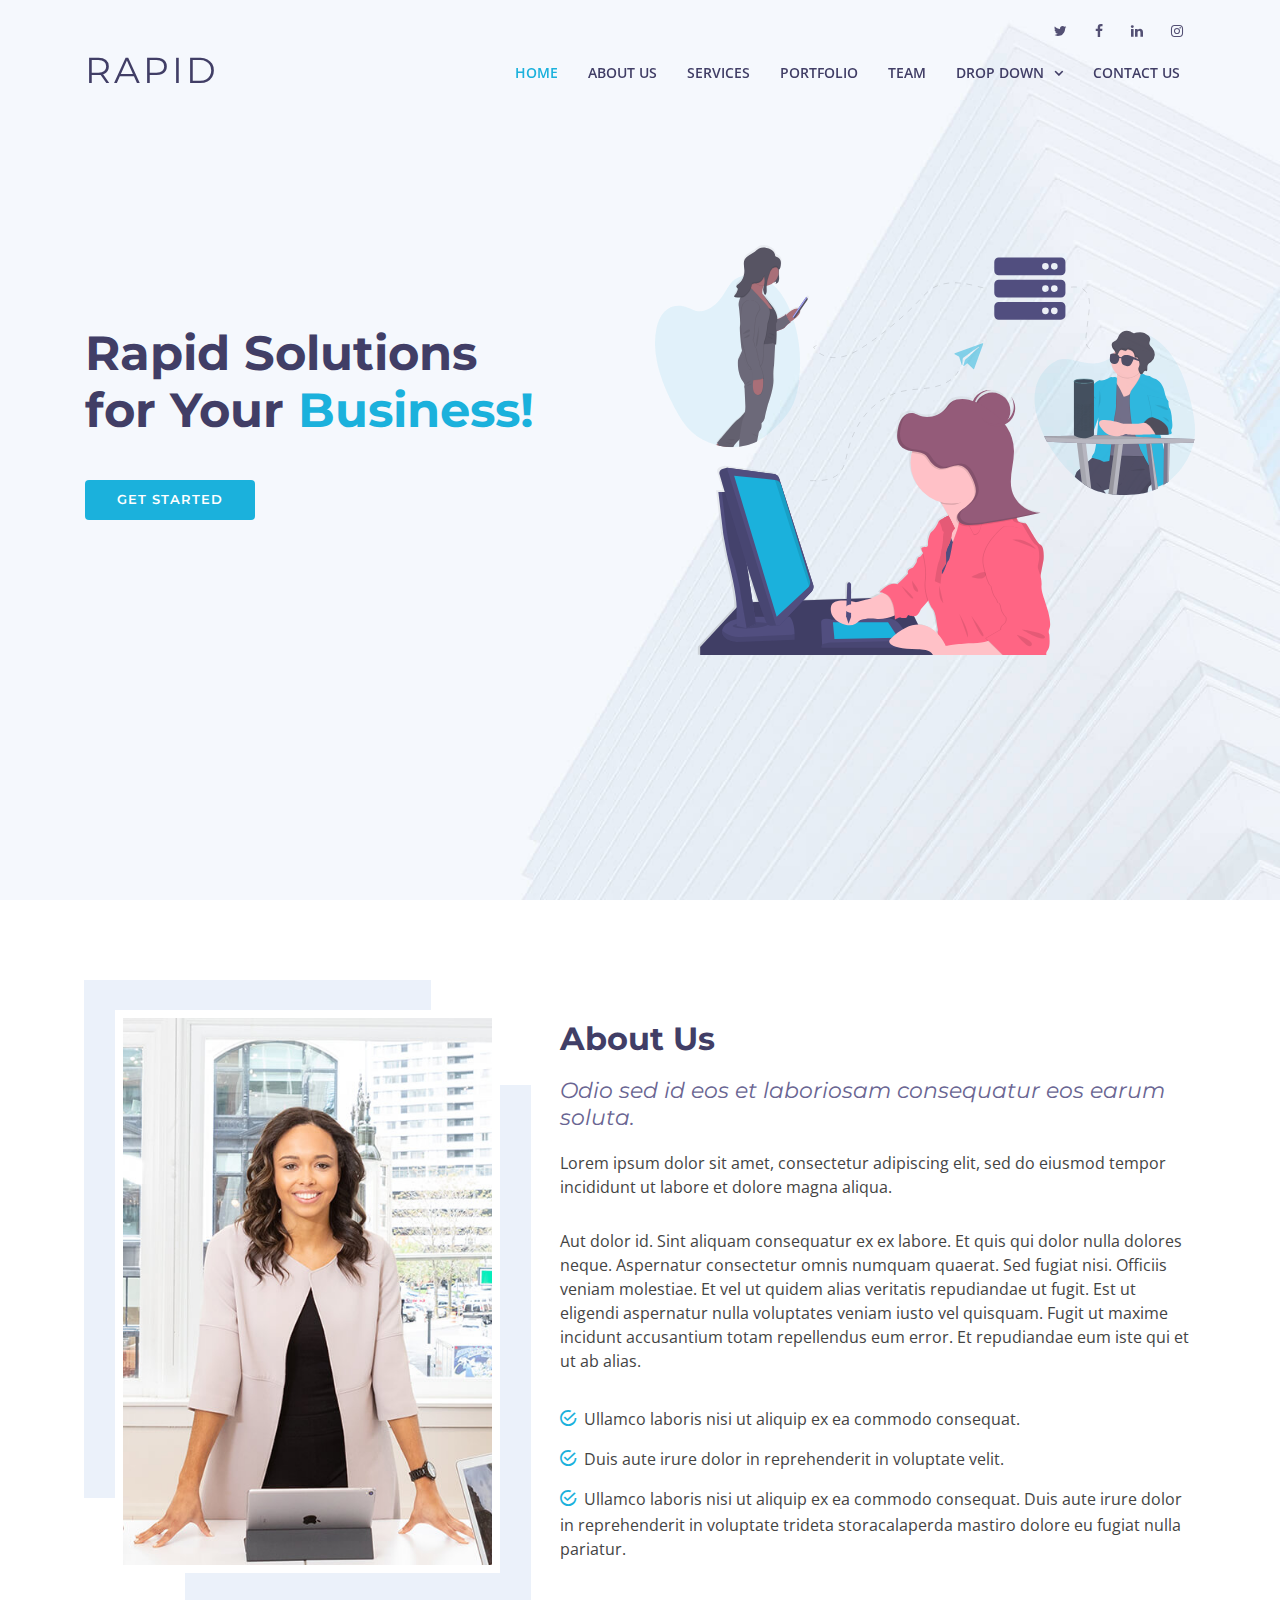
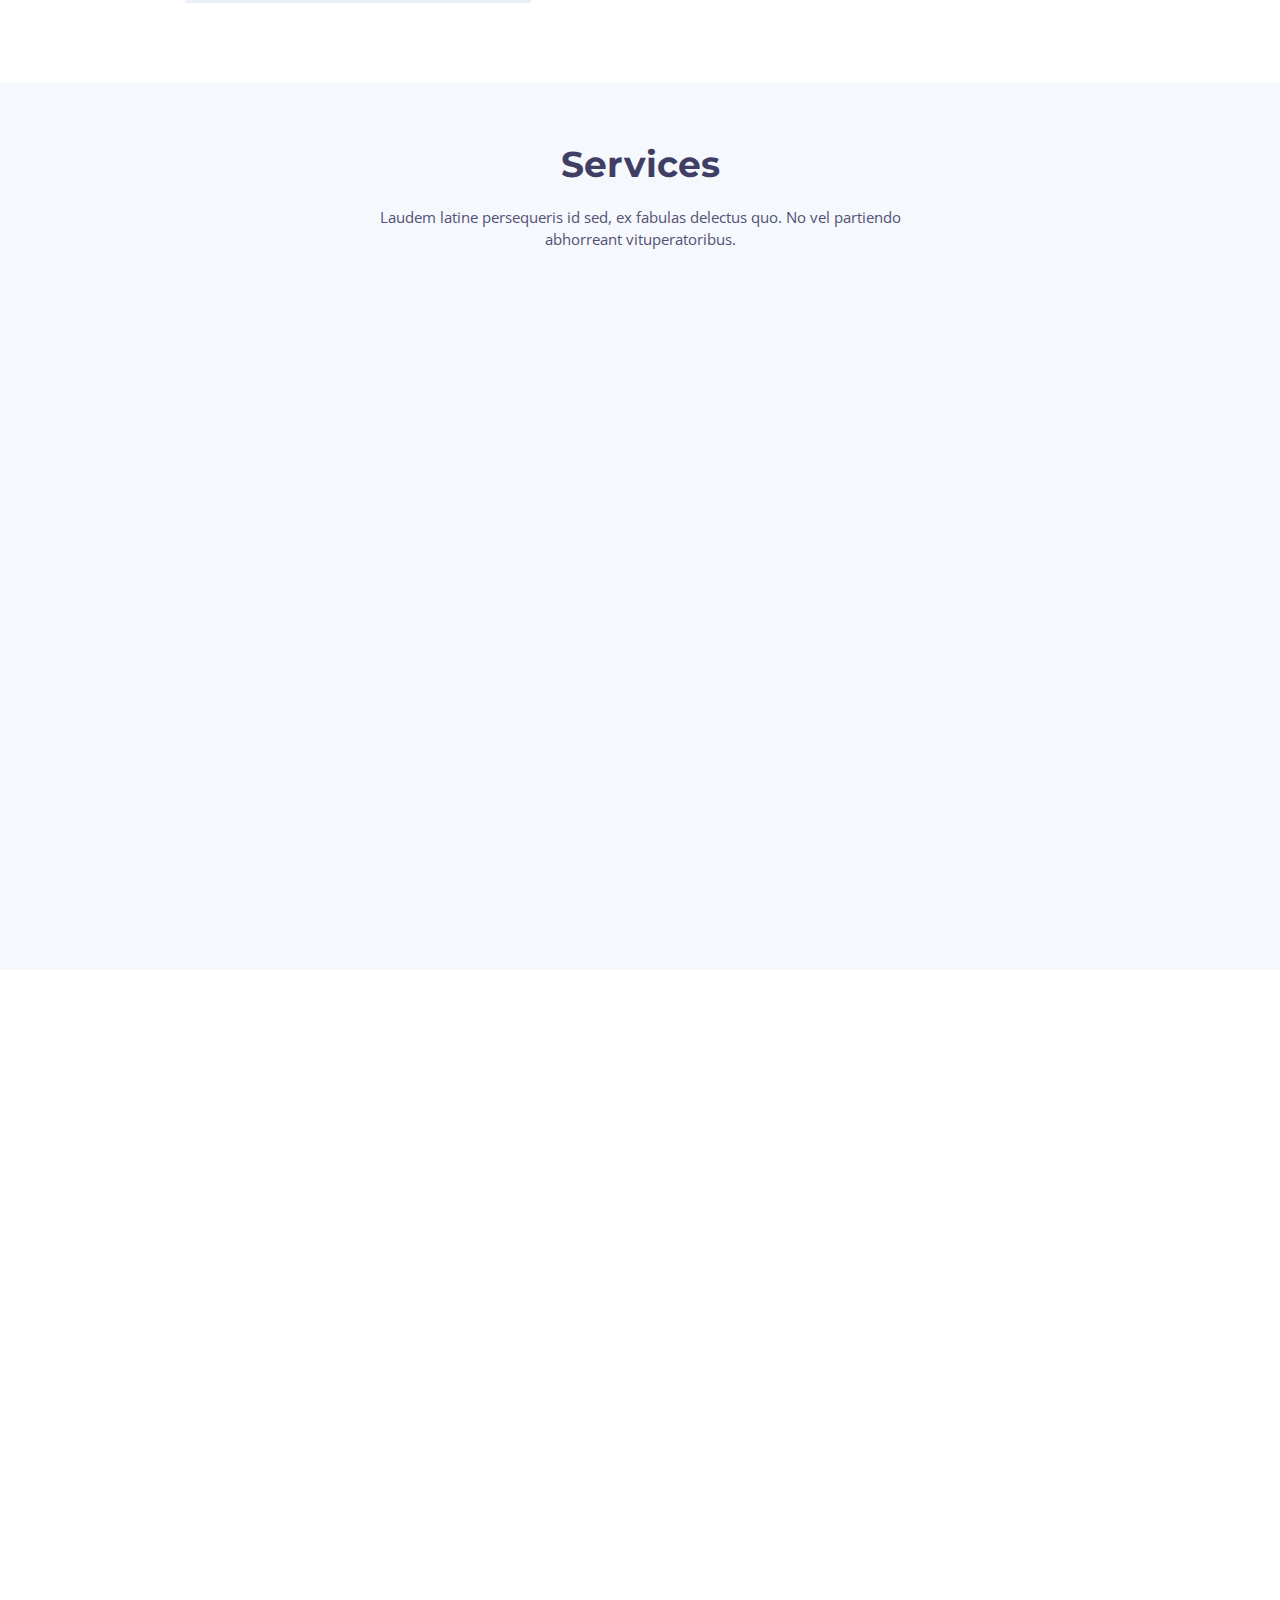
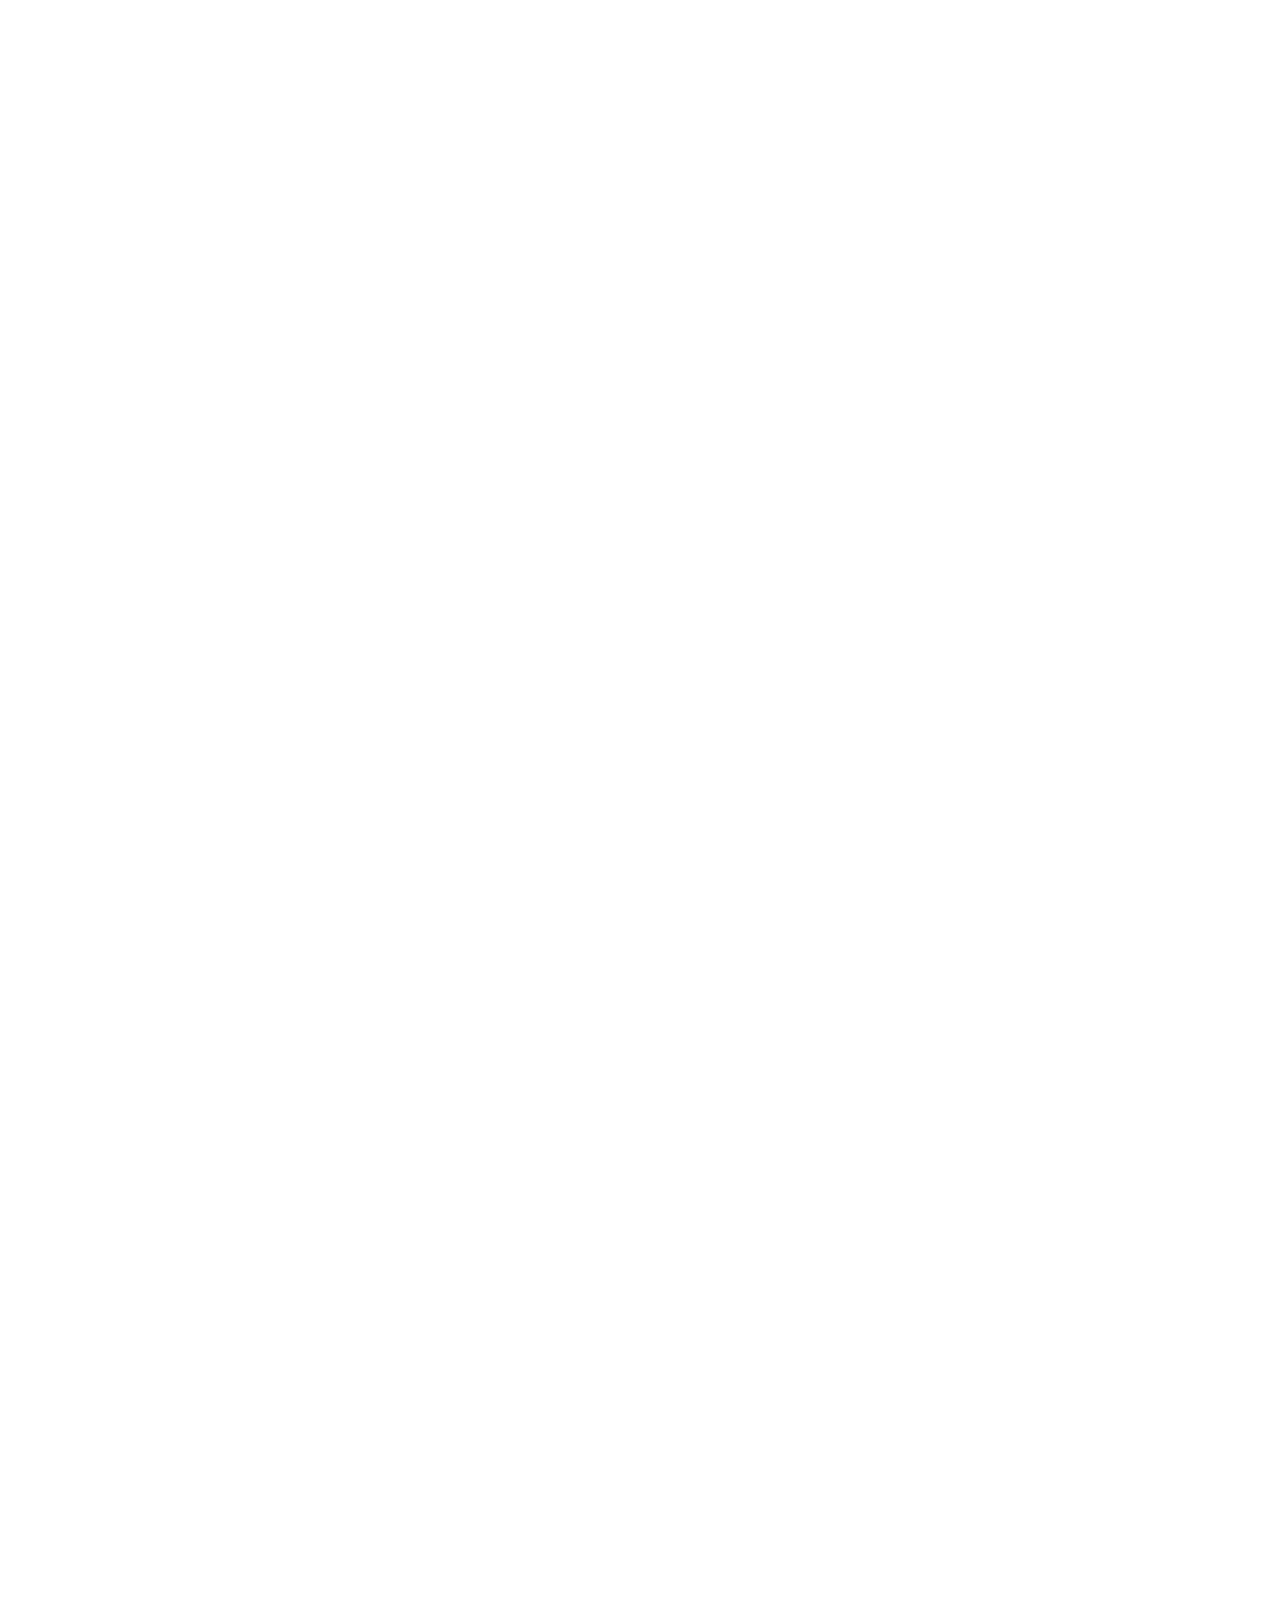
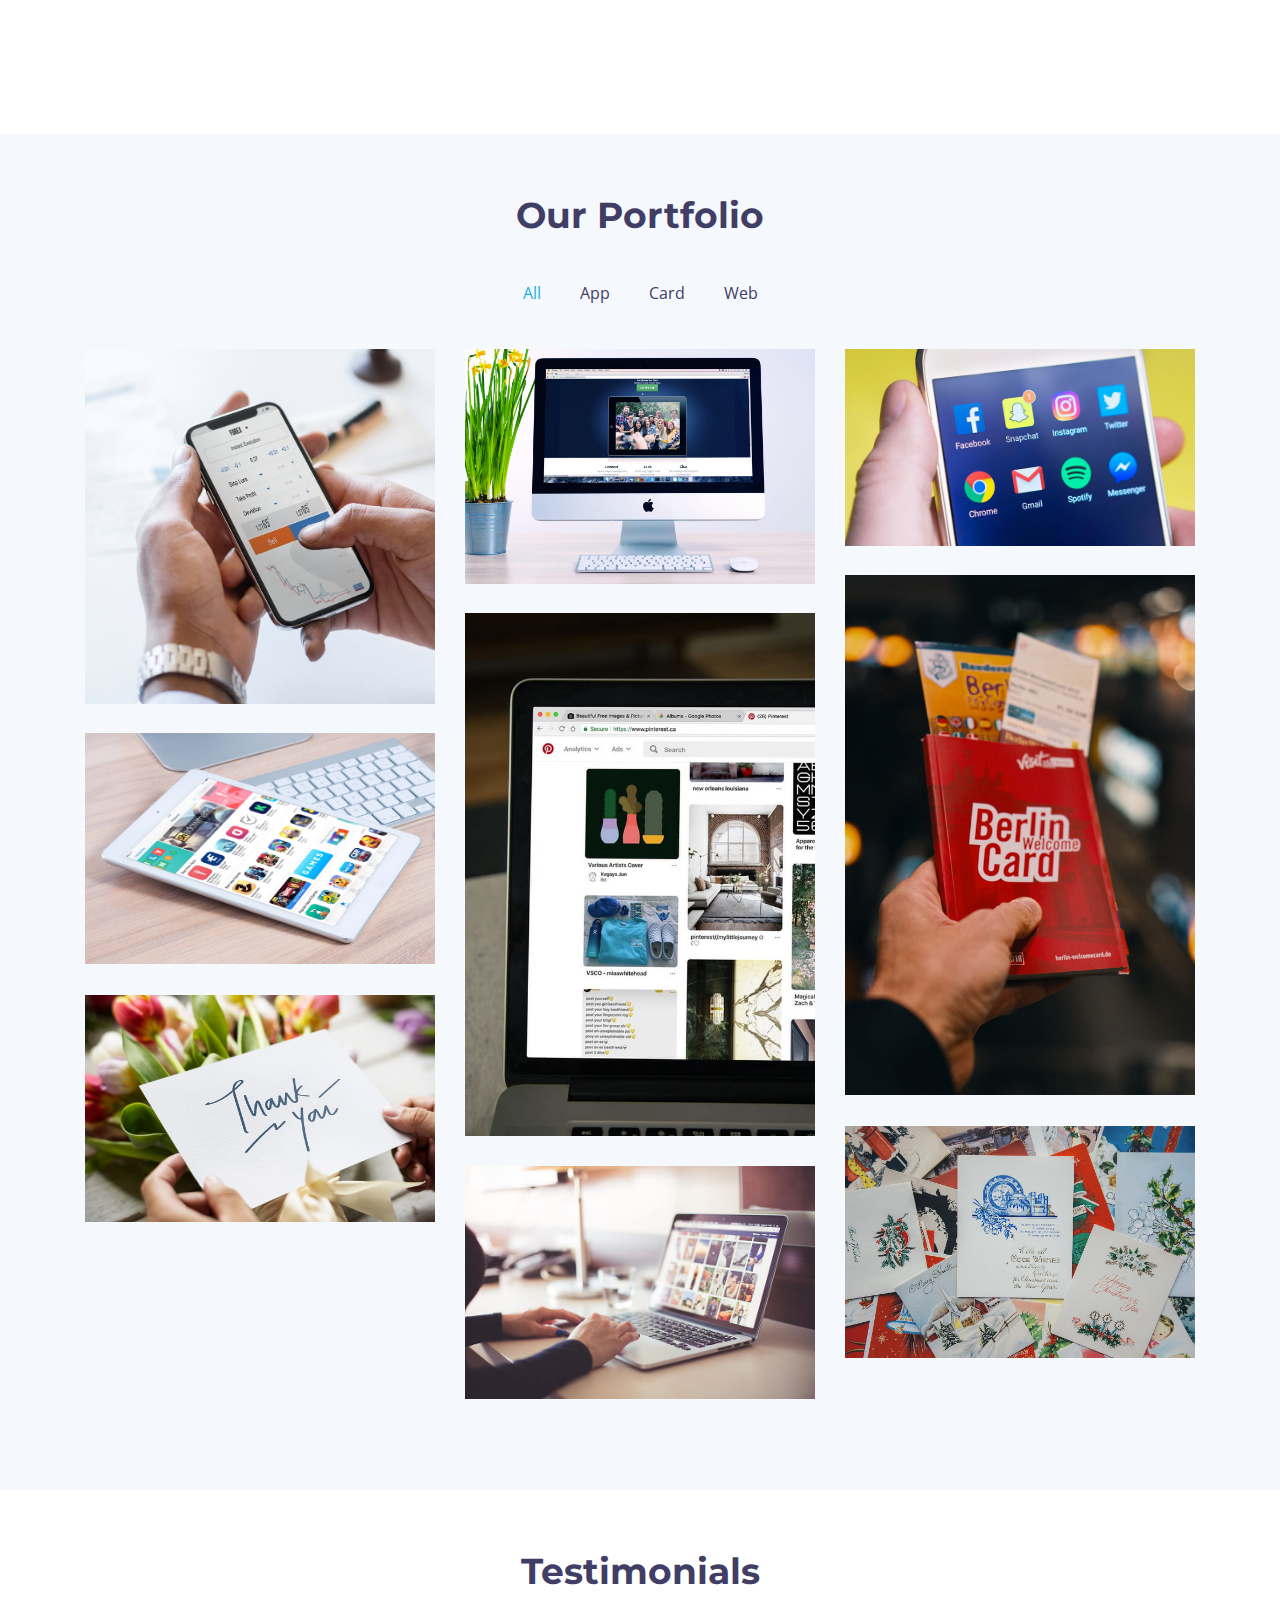
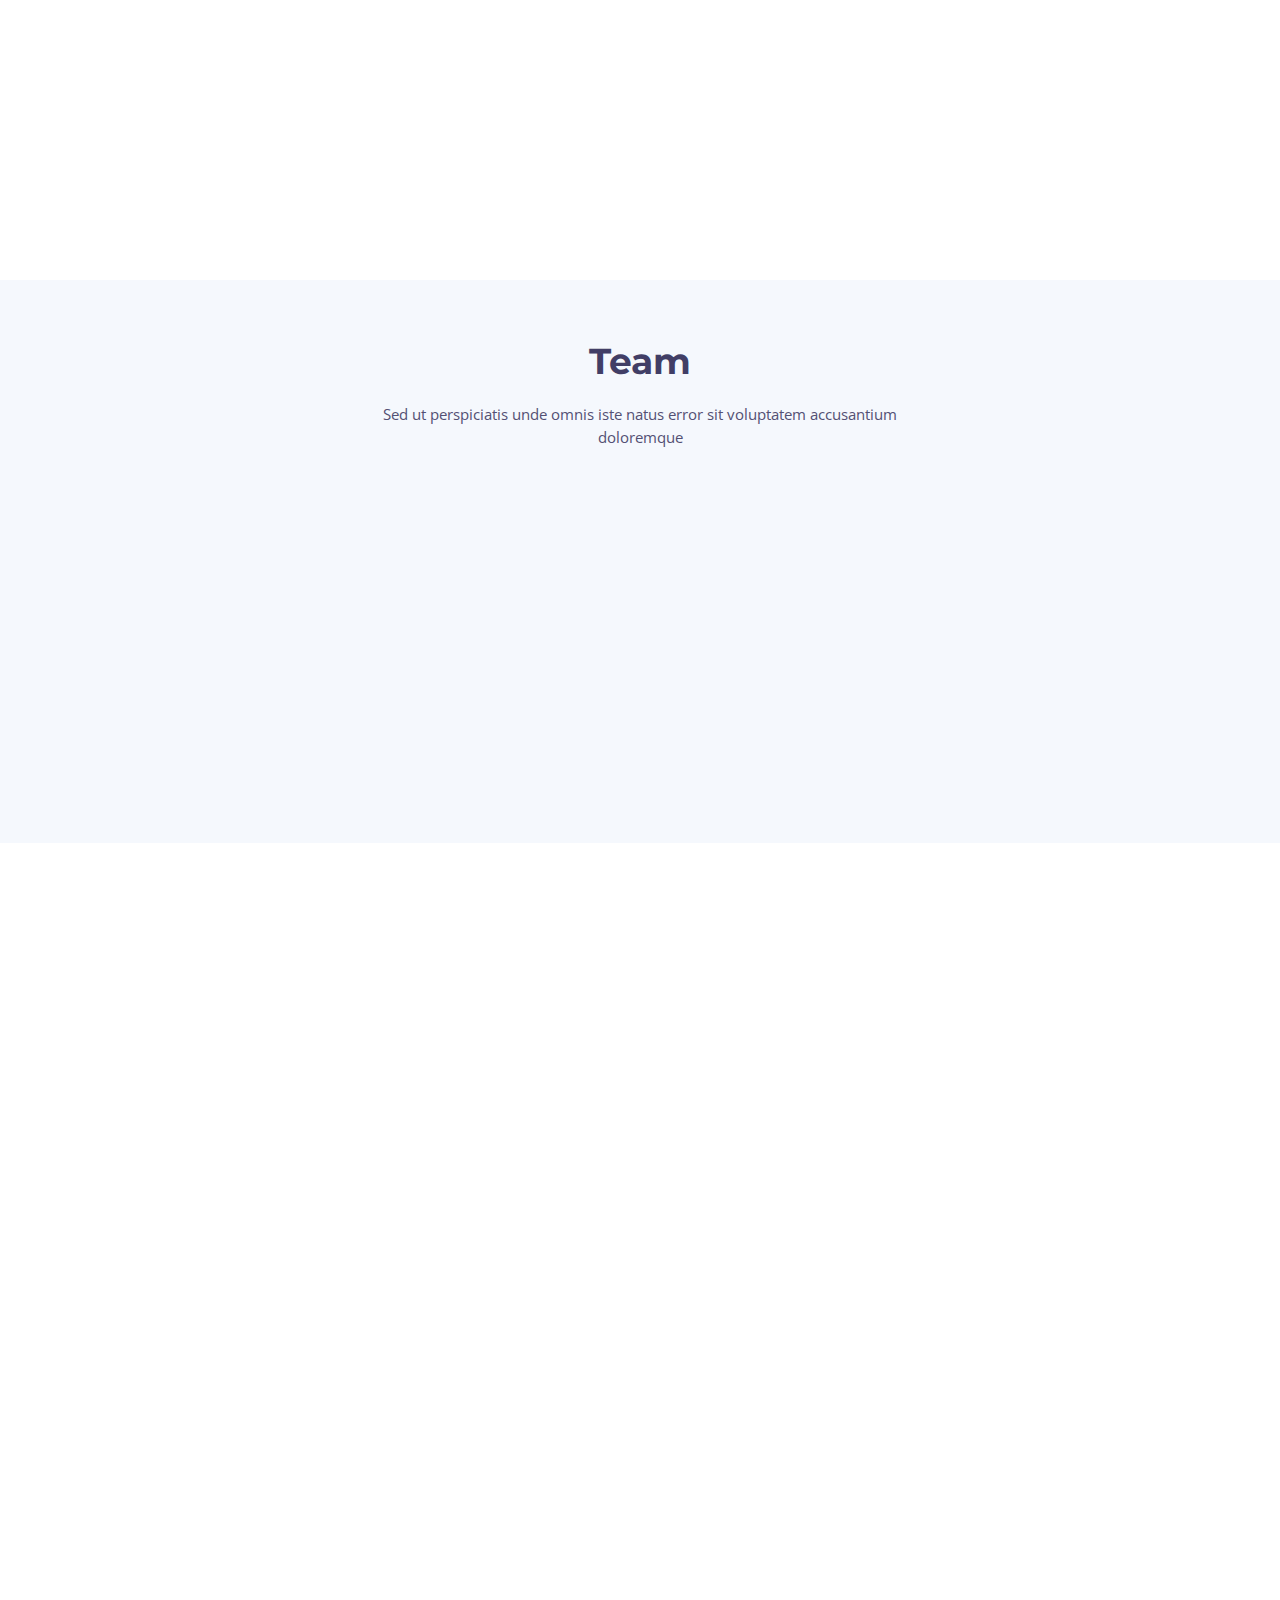
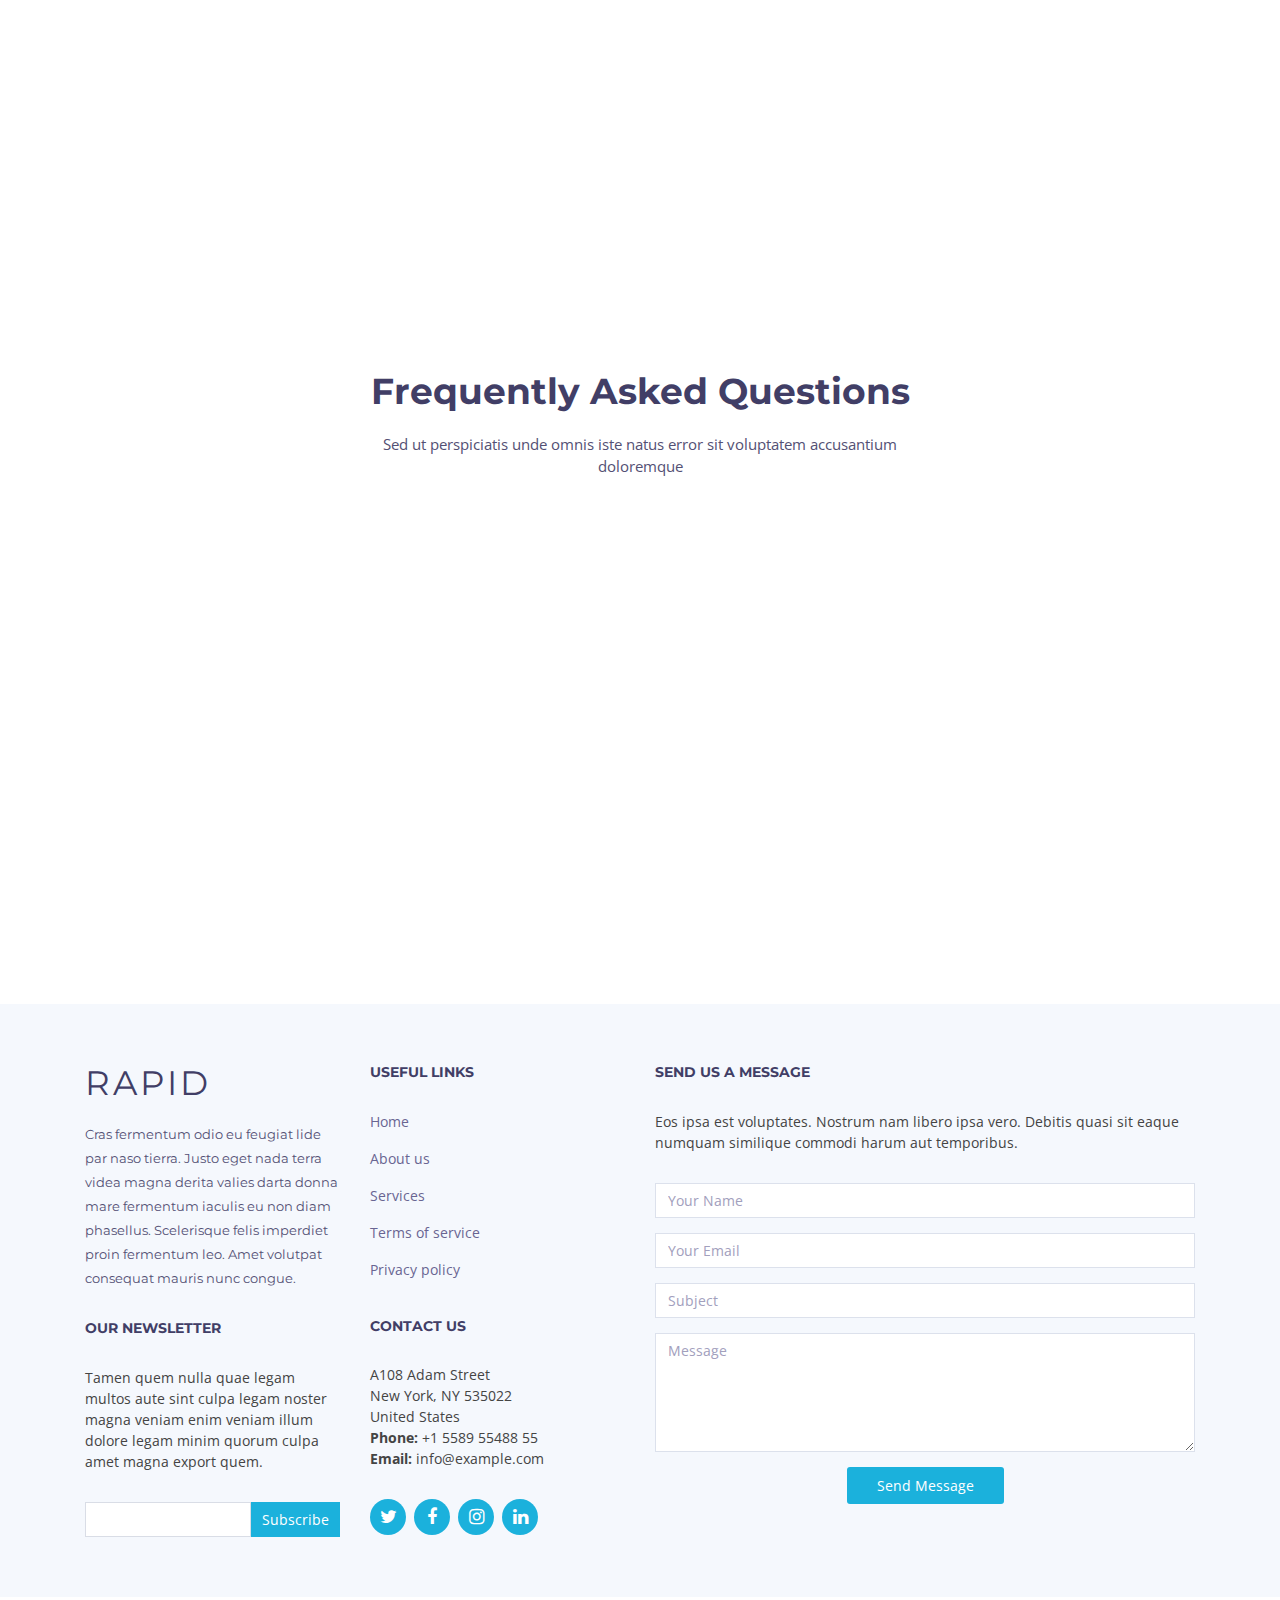
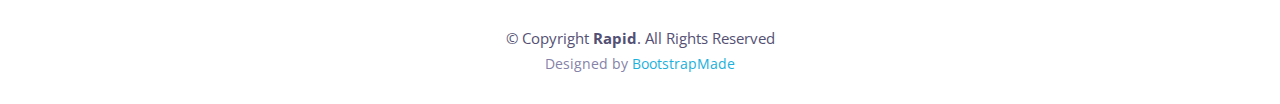
<file: Rapid/index.html>
<!DOCTYPE html>
<html lang="en">
<head>
  <meta charset="utf-8">
  <title>Rapid Bootstrap Template</title>
  <meta content="width=device-width, initial-scale=1.0" name="viewport">
  <meta content="" name="keywords">
  <meta content="" name="description">

  <!-- Favicons -->
  <link href="img/favicon.png" rel="icon">
  <link href="img/apple-touch-icon.png" rel="apple-touch-icon">

  <!-- Google Fonts -->
  <link href="https://fonts.googleapis.com/css?family=Open+Sans:300,300i,400,400i,500,600,700,700i|Montserrat:300,400,500,600,700" rel="stylesheet">

  <!-- Bootstrap CSS File -->
  <link href="lib/bootstrap/css/bootstrap.min.css" rel="stylesheet">

  <!-- Libraries CSS Files -->
  <link href="lib/font-awesome/css/font-awesome.min.css" rel="stylesheet">
  <link href="lib/animate/animate.min.css" rel="stylesheet">
  <link href="lib/ionicons/css/ionicons.min.css" rel="stylesheet">
  <link href="lib/owlcarousel/assets/owl.carousel.min.css" rel="stylesheet">
  <link href="lib/lightbox/css/lightbox.min.css" rel="stylesheet">

  <!-- Main Stylesheet File -->
  <link href="css/style.css" rel="stylesheet">

  <!-- =======================================================
    Theme Name: Rapid
    Theme URL: https://bootstrapmade.com/rapid-multipurpose-bootstrap-business-template/
    Author: BootstrapMade.com
    License: https://bootstrapmade.com/license/
  ======================================================= -->
</head>

<body>
  <!--==========================
  Header
  ============================-->
  <header id="header">

    <div id="topbar">
      <div class="container">
        <div class="social-links">
          <a href="#" class="twitter"><i class="fa fa-twitter"></i></a>
          <a href="#" class="facebook"><i class="fa fa-facebook"></i></a>
          <a href="#" class="linkedin"><i class="fa fa-linkedin"></i></a>
          <a href="#" class="instagram"><i class="fa fa-instagram"></i></a>
        </div>
      </div>
    </div>

    <div class="container">

      <div class="logo float-left">
        <!-- Uncomment below if you prefer to use an image logo -->
        <h1 class="text-light"><a href="#intro" class="scrollto"><span>Rapid</span></a></h1>
        <!-- <a href="#header" class="scrollto"><img src="img/logo.png" alt="" class="img-fluid"></a> -->
      </div>

      <nav class="main-nav float-right d-none d-lg-block">
        <ul>
          <li class="active"><a href="#intro">Home</a></li>
          <li><a href="#about">About Us</a></li>
          <li><a href="#services">Services</a></li>
          <li><a href="#portfolio">Portfolio</a></li>
          <li><a href="#team">Team</a></li>
          <li class="drop-down"><a href="">Drop Down</a>
            <ul>
              <li><a href="#">Drop Down 1</a></li>
              <li class="drop-down"><a href="#">Drop Down 2</a>
                <ul>
                  <li><a href="#">Deep Drop Down 1</a></li>
                  <li><a href="#">Deep Drop Down 2</a></li>
                  <li><a href="#">Deep Drop Down 3</a></li>
                  <li><a href="#">Deep Drop Down 4</a></li>
                  <li><a href="#">Deep Drop Down 5</a></li>
                </ul>
              </li>
              <li><a href="#">Drop Down 3</a></li>
              <li><a href="#">Drop Down 4</a></li>
              <li><a href="#">Drop Down 5</a></li>
            </ul>
          </li>
          <li><a href="#footer">Contact Us</a></li>
        </ul>
      </nav><!-- .main-nav -->
      
    </div>
  </header><!-- #header -->

  <!--==========================
    Intro Section
  ============================-->
  <section id="intro" class="clearfix">
    <div class="container d-flex h-100">
      <div class="row justify-content-center align-self-center">
        <div class="col-md-6 intro-info order-md-first order-last">
          <h2>Rapid Solutions<br>for Your <span>Business!</span></h2>
          <div>
            <a href="#about" class="btn-get-started scrollto">Get Started</a>
          </div>
        </div>
  
        <div class="col-md-6 intro-img order-md-last order-first">
          <img src="img/intro-img.svg" alt="" class="img-fluid">
        </div>
      </div>

    </div>
  </section><!-- #intro -->

  <main id="main">

    <!--==========================
      About Us Section
    ============================-->
    <section id="about">

      <div class="container">
        <div class="row">

          <div class="col-lg-5 col-md-6">
            <div class="about-img">
              <img src="img/about-img.jpg" alt="">
            </div>
          </div>

          <div class="col-lg-7 col-md-6">
            <div class="about-content">
              <h2>About Us</h2>
              <h3>Odio sed id eos et laboriosam consequatur eos earum soluta.</h3>
              <p>Lorem ipsum dolor sit amet, consectetur adipiscing elit, sed do eiusmod tempor incididunt ut labore et dolore magna aliqua.</p>
              <p>Aut dolor id. Sint aliquam consequatur ex ex labore. Et quis qui dolor nulla dolores neque. Aspernatur consectetur omnis numquam quaerat. Sed fugiat nisi. Officiis veniam molestiae. Et vel ut quidem alias veritatis repudiandae ut fugit. Est ut eligendi aspernatur nulla voluptates veniam iusto vel quisquam. Fugit ut maxime incidunt accusantium totam repellendus eum error. Et repudiandae eum iste qui et ut ab alias.</p>
              <ul>
                <li><i class="ion-android-checkmark-circle"></i> Ullamco laboris nisi ut aliquip ex ea commodo consequat.</li>
                <li><i class="ion-android-checkmark-circle"></i> Duis aute irure dolor in reprehenderit in voluptate velit.</li>
                <li><i class="ion-android-checkmark-circle"></i> Ullamco laboris nisi ut aliquip ex ea commodo consequat. Duis aute irure dolor in reprehenderit in voluptate trideta storacalaperda mastiro dolore eu fugiat nulla pariatur.</li>
              </ul>
            </div>
          </div>
        </div>
      </div>

    </section><!-- #about -->


    <!--==========================
      Services Section
    ============================-->
    <section id="services" class="section-bg">
      <div class="container">

        <header class="section-header">
          <h3>Services</h3>
          <p>Laudem latine persequeris id sed, ex fabulas delectus quo. No vel partiendo abhorreant vituperatoribus.</p>
        </header>

        <div class="row">

          <div class="col-md-6 col-lg-4 wow bounceInUp" data-wow-duration="1.4s">
            <div class="box">
              <div class="icon" style="background: #fceef3;"><i class="ion-ios-analytics-outline" style="color: #ff689b;"></i></div>
              <h4 class="title"><a href="">Lorem Ipsum</a></h4>
              <p class="description">Voluptatum deleniti atque corrupti quos dolores et quas molestias excepturi sint occaecati cupiditate non provident</p>
            </div>
          </div>
          <div class="col-md-6 col-lg-4 wow bounceInUp" data-wow-duration="1.4s">
            <div class="box">
              <div class="icon" style="background: #fff0da;"><i class="ion-ios-bookmarks-outline" style="color: #e98e06;"></i></div>
              <h4 class="title"><a href="">Dolor Sitema</a></h4>
              <p class="description">Minim veniam, quis nostrud exercitation ullamco laboris nisi ut aliquip ex ea commodo consequat tarad limino ata</p>
            </div>
          </div>

          <div class="col-md-6 col-lg-4 wow bounceInUp" data-wow-delay="0.1s" data-wow-duration="1.4s">
            <div class="box">
              <div class="icon" style="background: #e6fdfc;"><i class="ion-ios-paper-outline" style="color: #3fcdc7;"></i></div>
              <h4 class="title"><a href="">Sed ut perspiciatis</a></h4>
              <p class="description">Duis aute irure dolor in reprehenderit in voluptate velit esse cillum dolore eu fugiat nulla pariatur</p>
            </div>
          </div>
          <div class="col-md-6 col-lg-4 wow bounceInUp" data-wow-delay="0.1s" data-wow-duration="1.4s">
            <div class="box">
              <div class="icon" style="background: #eafde7;"><i class="ion-ios-speedometer-outline" style="color:#41cf2e;"></i></div>
              <h4 class="title"><a href="">Magni Dolores</a></h4>
              <p class="description">Excepteur sint occaecat cupidatat non proident, sunt in culpa qui officia deserunt mollit anim id est laborum</p>
            </div>
          </div>

          <div class="col-md-6 col-lg-4 wow bounceInUp" data-wow-delay="0.2s" data-wow-duration="1.4s">
            <div class="box">
              <div class="icon" style="background: #e1eeff;"><i class="ion-ios-world-outline" style="color: #2282ff;"></i></div>
              <h4 class="title"><a href="">Nemo Enim</a></h4>
              <p class="description">At vero eos et accusamus et iusto odio dignissimos ducimus qui blanditiis praesentium voluptatum deleniti atque</p>
            </div>
          </div>
          <div class="col-md-6 col-lg-4 wow bounceInUp" data-wow-delay="0.2s" data-wow-duration="1.4s">
            <div class="box">
              <div class="icon" style="background: #ecebff;"><i class="ion-ios-clock-outline" style="color: #8660fe;"></i></div>
              <h4 class="title"><a href="">Eiusmod Tempor</a></h4>
              <p class="description">Et harum quidem rerum facilis est et expedita distinctio. Nam libero tempore, cum soluta nobis est eligendi</p>
            </div>
          </div>

        </div>

      </div>
    </section><!-- #services -->

    <!--==========================
      Why Us Section
    ============================-->
    <section id="why-us" class="wow fadeIn">
      <div class="container-fluid">
        
        <header class="section-header">
          <h3>Why choose us?</h3>
          <p>Laudem latine persequeris id sed, ex fabulas delectus quo. No vel partiendo abhorreant vituperatoribus.</p>
        </header>

        <div class="row">

          <div class="col-lg-6">
            <div class="why-us-img">
              <img src="img/why-us.jpg" alt="" class="img-fluid">
            </div>
          </div>

          <div class="col-lg-6">
            <div class="why-us-content">
              <p>Molestiae omnis numquam corrupti omnis itaque. Voluptatum quidem impedit. Odio dolorum exercitationem est error omnis repudiandae ad dolorum sit.</p>
              <p>
                Explicabo repellendus quia labore. Non optio quo ea ut ratione et quaerat. Porro facilis deleniti porro consequatur
                et temporibus. Labore est odio.

                Odio omnis saepe qui. Veniam eaque ipsum. Ea quia voluptatum quis explicabo sed nihil repellat..
              </p>

              <div class="features wow bounceInUp clearfix">
                <i class="fa fa-diamond" style="color: #f058dc;"></i>
                <h4>Corporis dolorem</h4>
                <p>Commodi quia voluptatum. Est cupiditate voluptas quaerat officiis ex alias dignissimos et ipsum. Soluta at enim modi ut incidunt dolor et.</p>
              </div>

              <div class="features wow bounceInUp clearfix">
                <i class="fa fa-object-group" style="color: #ffb774;"></i>
                <h4>Eum ut aspernatur</h4>
                <p>Molestias eius rerum iusto voluptas et ab cupiditate aut enim. Assumenda animi occaecati. Quo dolore fuga quasi autem aliquid ipsum odit. Perferendis doloremque iure nulla aut.</p>
              </div>
              
              <div class="features wow bounceInUp clearfix">
                <i class="fa fa-language" style="color: #589af1;"></i>
                <h4>Voluptates dolores</h4>
                <p>Voluptates nihil et quis omnis et eaque omnis sint aut. Ducimus dolorum aspernatur. Totam dolores ut enim ullam voluptas distinctio aut.</p>
              </div>
              
            </div>

          </div>

        </div>

      </div>

      <div class="container">
        <div class="row counters">

          <div class="col-lg-3 col-6 text-center">
            <span data-toggle="counter-up">274</span>
            <p>Clients</p>
          </div>

          <div class="col-lg-3 col-6 text-center">
            <span data-toggle="counter-up">421</span>
            <p>Projects</p>
          </div>

          <div class="col-lg-3 col-6 text-center">
            <span data-toggle="counter-up">1,364</span>
            <p>Hours Of Support</p>
          </div>

          <div class="col-lg-3 col-6 text-center">
            <span data-toggle="counter-up">18</span>
            <p>Hard Workers</p>
          </div>
  
        </div>

      </div>
    </section>

    <!--==========================
      Call To Action Section
    ============================-->
    <section id="call-to-action" class="wow fadeInUp">
      <div class="container">
        <div class="row">
          <div class="col-lg-9 text-center text-lg-left">
            <h3 class="cta-title">Call To Action</h3>
            <p class="cta-text"> Duis aute irure dolor in reprehenderit in voluptate velit esse cillum dolore eu fugiat nulla pariatur. Excepteur sint occaecat cupidatat non proident, sunt in culpa qui officia deserunt mollit anim id est laborum.</p>
          </div>
          <div class="col-lg-3 cta-btn-container text-center">
            <a class="cta-btn align-middle" href="#">Call To Action</a>
          </div>
        </div>

      </div>
    </section><!-- #call-to-action -->

    <!--==========================
      Features Section
    ============================-->
    <section id="features">
      <div class="container">

        <div class="row feature-item">
          <div class="col-lg-6 wow fadeInUp">
            <img src="img/features-1.svg" class="img-fluid" alt="">
          </div>
          <div class="col-lg-6 wow fadeInUp pt-5 pt-lg-0">
            <h4>Voluptatem dignissimos provident quasi corporis voluptates sit assumenda.</h4>
            <p>
              Ipsum in aspernatur ut possimus sint. Quia omnis est occaecati possimus ea. Quas molestiae perspiciatis occaecati qui rerum. Deleniti quod porro sed quisquam saepe. Numquam mollitia recusandae non ad at et a.
            </p>
            <p>
              Ad vitae recusandae odit possimus. Quaerat cum ipsum corrupti. Odit qui asperiores ea corporis deserunt veritatis quidem expedita perferendis. Qui rerum eligendi ex doloribus quia sit. Porro rerum eum eum.
            </p>
          </div>
        </div>

        <div class="row feature-item mt-5 pt-5">
          <div class="col-lg-6 wow fadeInUp order-1 order-lg-2">
            <img src="img/features-2.svg" class="img-fluid" alt="">
          </div>

          <div class="col-lg-6 wow fadeInUp pt-4 pt-lg-0 order-2 order-lg-1">
            <h4>Neque saepe temporibus repellat ea ipsum et. Id vel et quia tempora facere reprehenderit.</h4>
            <p>
             Delectus alias ut incidunt delectus nam placeat in consequatur. Sed cupiditate quia ea quis. Voluptas nemo qui aut distinctio. Cumque fugit earum est quam officiis numquam. Ducimus corporis autem at blanditiis beatae incidunt sunt. 
            </p>
            <p>
              Voluptas saepe natus quidem blanditiis. Non sunt impedit voluptas mollitia beatae. Qui esse molestias. Laudantium libero nisi vitae debitis. Dolorem cupiditate est perferendis iusto.
            </p>
            <p>
              Eum quia in. Magni quas ipsum a. Quis ex voluptatem inventore sint quia modi. Numquam est aut fuga mollitia exercitationem nam accusantium provident quia.
            </p>
          </div>
          
        </div>

      </div>
    </section><!-- #about -->

    <!--==========================
      Portfolio Section
    ============================-->
    <section id="portfolio" class="section-bg">
      <div class="container">

        <header class="section-header">
          <h3 class="section-title">Our Portfolio</h3>
        </header>

        <div class="row">
          <div class="col-lg-12">
            <ul id="portfolio-flters">
              <li data-filter="*" class="filter-active">All</li>
              <li data-filter=".filter-app">App</li>
              <li data-filter=".filter-card">Card</li>
              <li data-filter=".filter-web">Web</li>
            </ul>
          </div>
        </div>

        <div class="row portfolio-container">

          <div class="col-lg-4 col-md-6 portfolio-item filter-app">
            <div class="portfolio-wrap">
              <img src="img/portfolio/app1.jpg" class="img-fluid" alt="">
              <div class="portfolio-info">
                <h4><a href="#">App 1</a></h4>
                <p>App</p>
                <div>
                  <a href="img/portfolio/app1.jpg" data-lightbox="portfolio" data-title="App 1" class="link-preview" title="Preview"><i class="ion ion-eye"></i></a>
                  <a href="#" class="link-details" title="More Details"><i class="ion ion-android-open"></i></a>
                </div>
              </div>
            </div>
          </div>

          <div class="col-lg-4 col-md-6 portfolio-item filter-web" data-wow-delay="0.1s">
            <div class="portfolio-wrap">
              <img src="img/portfolio/web3.jpg" class="img-fluid" alt="">
              <div class="portfolio-info">
                <h4><a href="#">Web 3</a></h4>
                <p>Web</p>
                <div>
                  <a href="img/portfolio/web3.jpg" class="link-preview" data-lightbox="portfolio" data-title="Web 3" title="Preview"><i class="ion ion-eye"></i></a>
                  <a href="#" class="link-details" title="More Details"><i class="ion ion-android-open"></i></a>
                </div>
              </div>
            </div>
          </div>

          <div class="col-lg-4 col-md-6 portfolio-item filter-app" data-wow-delay="0.2s">
            <div class="portfolio-wrap">
              <img src="img/portfolio/app2.jpg" class="img-fluid" alt="">
              <div class="portfolio-info">
                <h4><a href="#">App 2</a></h4>
                <p>App</p>
                <div>
                  <a href="img/portfolio/app2.jpg" class="link-preview" data-lightbox="portfolio" data-title="App 2" title="Preview"><i class="ion ion-eye"></i></a>
                  <a href="#" class="link-details" title="More Details"><i class="ion ion-android-open"></i></a>
                </div>
              </div>
            </div>
          </div>

          <div class="col-lg-4 col-md-6 portfolio-item filter-card">
            <div class="portfolio-wrap">
              <img src="img/portfolio/card2.jpg" class="img-fluid" alt="">
              <div class="portfolio-info">
                <h4><a href="#">Card 2</a></h4>
                <p>Card</p>
                <div>
                  <a href="img/portfolio/card2.jpg" class="link-preview" data-lightbox="portfolio" data-title="Card 2" title="Preview"><i class="ion ion-eye"></i></a>
                  <a href="#" class="link-details" title="More Details"><i class="ion ion-android-open"></i></a>
                </div>
              </div>
            </div>
          </div>

          <div class="col-lg-4 col-md-6 portfolio-item filter-web" data-wow-delay="0.1s">
            <div class="portfolio-wrap">
              <img src="img/portfolio/web2.jpg" class="img-fluid" alt="">
              <div class="portfolio-info">
                <h4><a href="#">Web 2</a></h4>
                <p>Web</p>
                <div>
                  <a href="img/portfolio/web2.jpg" class="link-preview" data-lightbox="portfolio" data-title="Web 2" title="Preview"><i class="ion ion-eye"></i></a>
                  <a href="#" class="link-details" title="More Details"><i class="ion ion-android-open"></i></a>
                </div>
              </div>
            </div>
          </div>

          <div class="col-lg-4 col-md-6 portfolio-item filter-app" data-wow-delay="0.2s">
            <div class="portfolio-wrap">
              <img src="img/portfolio/app3.jpg" class="img-fluid" alt="">
              <div class="portfolio-info">
                <h4><a href="#">App 3</a></h4>
                <p>App</p>
                <div>
                  <a href="img/portfolio/app3.jpg" class="link-preview" data-lightbox="portfolio" data-title="App 3" title="Preview"><i class="ion ion-eye"></i></a>
                  <a href="#" class="link-details" title="More Details"><i class="ion ion-android-open"></i></a>
                </div>
              </div>
            </div>
          </div>

          <div class="col-lg-4 col-md-6 portfolio-item filter-card">
            <div class="portfolio-wrap">
              <img src="img/portfolio/card1.jpg" class="img-fluid" alt="">
              <div class="portfolio-info">
                <h4><a href="#">Card 1</a></h4>
                <p>Card</p>
                <div>
                  <a href="img/portfolio/card1.jpg" class="link-preview" data-lightbox="portfolio" data-title="Card 1" title="Preview"><i class="ion ion-eye"></i></a>
                  <a href="#" class="link-details" title="More Details"><i class="ion ion-android-open"></i></a>
                </div>
              </div>
            </div>
          </div>

          <div class="col-lg-4 col-md-6 portfolio-item filter-card" data-wow-delay="0.1s">
            <div class="portfolio-wrap">
              <img src="img/portfolio/card3.jpg" class="img-fluid" alt="">
              <div class="portfolio-info">
                <h4><a href="#">Card 3</a></h4>
                <p>Card</p>
                <div>
                  <a href="img/portfolio/card3.jpg" class="link-preview" data-lightbox="portfolio" data-title="Card 3" title="Preview"><i class="ion ion-eye"></i></a>
                  <a href="#" class="link-details" title="More Details"><i class="ion ion-android-open"></i></a>
                </div>
              </div>
            </div>
          </div>

          <div class="col-lg-4 col-md-6 portfolio-item filter-web" data-wow-delay="0.2s">
            <div class="portfolio-wrap">
              <img src="img/portfolio/web1.jpg" class="img-fluid" alt="">
              <div class="portfolio-info">
                <h4><a href="#">Web 1</a></h4>
                <p>Web</p>
                <div>
                  <a href="img/portfolio/web1.jpg" class="link-preview" data-lightbox="portfolio" data-title="Web 1" title="Preview"><i class="ion ion-eye"></i></a>
                  <a href="#" class="link-details" title="More Details"><i class="ion ion-android-open"></i></a>
                </div>
              </div>
            </div>
          </div>

        </div>

      </div>
    </section><!-- #portfolio -->

    <!--==========================
      Clients Section
    ============================-->
    <section id="testimonials">
      <div class="container">

        <header class="section-header">
          <h3>Testimonials</h3>
        </header>

        <div class="row justify-content-center">
          <div class="col-lg-8">

            <div class="owl-carousel testimonials-carousel wow fadeInUp">
    
              <div class="testimonial-item">
                <img src="img/testimonial-1.jpg" class="testimonial-img" alt="">
                <h3>Saul Goodman</h3>
                <h4>Ceo &amp; Founder</h4>
                <p>
                  Proin iaculis purus consequat sem cure digni ssim donec porttitora entum suscipit rhoncus. Accusantium quam, ultricies eget id, aliquam eget nibh et. Maecen aliquam, risus at semper.
                </p>
              </div>
    
              <div class="testimonial-item">
                <img src="img/testimonial-2.jpg" class="testimonial-img" alt="">
                <h3>Sara Wilsson</h3>
                <h4>Designer</h4>
                <p>
                  Export tempor illum tamen malis malis eram quae irure esse labore quem cillum quid cillum eram malis quorum velit fore eram velit sunt aliqua noster fugiat irure amet legam anim culpa.
                </p>
              </div>
    
              <div class="testimonial-item">
                <img src="img/testimonial-3.jpg" class="testimonial-img" alt="">
                <h3>Jena Karlis</h3>
                <h4>Store Owner</h4>
                <p>
                  Enim nisi quem export duis labore cillum quae magna enim sint quorum nulla quem veniam duis minim tempor labore quem eram duis noster aute amet eram fore quis sint minim.
                </p>
              </div>
    
              <div class="testimonial-item">
                <img src="img/testimonial-4.jpg" class="testimonial-img" alt="">
                <h3>Matt Brandon</h3>
                <h4>Freelancer</h4>
                <p>
                  Fugiat enim eram quae cillum dolore dolor amet nulla culpa multos export minim fugiat minim velit minim dolor enim duis veniam ipsum anim magna sunt elit fore quem dolore labore illum veniam.
                </p>
              </div>

            </div>

          </div>
        </div>


      </div>
    </section><!-- #testimonials -->

    <!--==========================
      Team Section
    ============================-->
    <section id="team" class="section-bg">
      <div class="container">
        <div class="section-header">
          <h3>Team</h3>
          <p>Sed ut perspiciatis unde omnis iste natus error sit voluptatem accusantium doloremque</p>
        </div>

        <div class="row">

          <div class="col-lg-3 col-md-6 wow fadeInUp">
            <div class="member">
              <img src="img/team-1.jpg" class="img-fluid" alt="">
              <div class="member-info">
                <div class="member-info-content">
                  <h4>Walter White</h4>
                  <span>Chief Executive Officer</span>
                  <div class="social">
                    <a href=""><i class="fa fa-twitter"></i></a>
                    <a href=""><i class="fa fa-facebook"></i></a>
                    <a href=""><i class="fa fa-google-plus"></i></a>
                    <a href=""><i class="fa fa-linkedin"></i></a>
                  </div>
                </div>
              </div>
            </div>
          </div>

          <div class="col-lg-3 col-md-6 wow fadeInUp" data-wow-delay="0.1s">
            <div class="member">
              <img src="img/team-2.jpg" class="img-fluid" alt="">
              <div class="member-info">
                <div class="member-info-content">
                  <h4>Sarah Jhonson</h4>
                  <span>Product Manager</span>
                  <div class="social">
                    <a href=""><i class="fa fa-twitter"></i></a>
                    <a href=""><i class="fa fa-facebook"></i></a>
                    <a href=""><i class="fa fa-google-plus"></i></a>
                    <a href=""><i class="fa fa-linkedin"></i></a>
                  </div>
                </div>
              </div>
            </div>
          </div>

          <div class="col-lg-3 col-md-6 wow fadeInUp" data-wow-delay="0.2s">
            <div class="member">
              <img src="img/team-3.jpg" class="img-fluid" alt="">
              <div class="member-info">
                <div class="member-info-content">
                  <h4>William Anderson</h4>
                  <span>CTO</span>
                  <div class="social">
                    <a href=""><i class="fa fa-twitter"></i></a>
                    <a href=""><i class="fa fa-facebook"></i></a>
                    <a href=""><i class="fa fa-google-plus"></i></a>
                    <a href=""><i class="fa fa-linkedin"></i></a>
                  </div>
                </div>
              </div>
            </div>
          </div>

          <div class="col-lg-3 col-md-6 wow fadeInUp" data-wow-delay="0.3s">
            <div class="member">
              <img src="img/team-4.jpg" class="img-fluid" alt="">
              <div class="member-info">
                <div class="member-info-content">
                  <h4>Amanda Jepson</h4>
                  <span>Accountant</span>
                  <div class="social">
                    <a href=""><i class="fa fa-twitter"></i></a>
                    <a href=""><i class="fa fa-facebook"></i></a>
                    <a href=""><i class="fa fa-google-plus"></i></a>
                    <a href=""><i class="fa fa-linkedin"></i></a>
                  </div>
                </div>
              </div>
            </div>
          </div>

        </div>

      </div>
    </section><!-- #team -->

    <!--==========================
      Clients Section
    ============================-->
    <section id="clients" class="wow fadeInUp">
      <div class="container">

        <header class="section-header">
          <h3>Our Clients</h3>
        </header>

        <div class="owl-carousel clients-carousel">
          <img src="img/clients/client-1.png" alt="">
          <img src="img/clients/client-2.png" alt="">
          <img src="img/clients/client-3.png" alt="">
          <img src="img/clients/client-4.png" alt="">
          <img src="img/clients/client-5.png" alt="">
          <img src="img/clients/client-6.png" alt="">
          <img src="img/clients/client-7.png" alt="">
          <img src="img/clients/client-8.png" alt="">
        </div>

      </div>
    </section><!-- #clients -->


    <!--==========================
      Pricing Section
    ============================-->
    <section id="pricing" class="wow fadeInUp section-bg">

      <div class="container">

        <header class="section-header">
          <h3>Pricing</h3>
          <p>Sed ut perspiciatis unde omnis iste natus error sit voluptatem accusantium doloremque</p>
        </header>

        <div class="row flex-items-xs-middle flex-items-xs-center">
      
          <!-- Basic Plan  -->
          <div class="col-xs-12 col-lg-4">
            <div class="card">
              <div class="card-header">
                <h3><span class="currency">$</span>19<span class="period">/month</span></h3>
              </div>
              <div class="card-block">
                <h4 class="card-title"> 
                  Basic Plan
                </h4>
                <ul class="list-group">
                  <li class="list-group-item">Odio animi voluptates</li>
                  <li class="list-group-item">Inventore quisquam et</li>
                  <li class="list-group-item">Et perspiciatis suscipit</li>
                  <li class="list-group-item">24/7 Support System</li>
                </ul>
                <a href="#" class="btn">Choose Plan</a>
              </div>
            </div>
          </div>
      
          <!-- Regular Plan  -->
          <div class="col-xs-12 col-lg-4">
            <div class="card">
              <div class="card-header">
                <h3><span class="currency">$</span>29<span class="period">/month</span></h3>
              </div>
              <div class="card-block">
                <h4 class="card-title"> 
                  Regular Plan
                </h4>
                <ul class="list-group">
                  <li class="list-group-item">Odio animi voluptates</li>
                  <li class="list-group-item">Inventore quisquam et</li>
                  <li class="list-group-item">Et perspiciatis suscipit</li>
                  <li class="list-group-item">24/7 Support System</li>
                </ul>
                <a href="#" class="btn">Choose Plan</a>
              </div>
            </div>
          </div>
      
          <!-- Premium Plan  -->
          <div class="col-xs-12 col-lg-4">
            <div class="card">
              <div class="card-header">
                <h3><span class="currency">$</span>39<span class="period">/month</span></h3>
              </div>
              <div class="card-block">
                <h4 class="card-title"> 
                  Premium Plan
                </h4>
                <ul class="list-group">
                  <li class="list-group-item">Odio animi voluptates</li>
                  <li class="list-group-item">Inventore quisquam et</li>
                  <li class="list-group-item">Et perspiciatis suscipit</li>
                  <li class="list-group-item">24/7 Support System</li>
                </ul>
                <a href="#" class="btn">Choose Plan</a>
              </div>
            </div>
          </div>
      
        </div>
      </div>

    </section><!-- #pricing -->

    <!--==========================
      Frequently Asked Questions Section
    ============================-->
    <section id="faq">
      <div class="container">
        <header class="section-header">
          <h3>Frequently Asked Questions</h3>
          <p>Sed ut perspiciatis unde omnis iste natus error sit voluptatem accusantium doloremque</p>
        </header>

        <ul id="faq-list" class="wow fadeInUp">
          <li>
            <a data-toggle="collapse" class="collapsed" href="#faq1">Non consectetur a erat nam at lectus urna duis? <i class="ion-android-remove"></i></a>
            <div id="faq1" class="collapse" data-parent="#faq-list">
              <p>
                Feugiat pretium nibh ipsum consequat. Tempus iaculis urna id volutpat lacus laoreet non curabitur gravida. Venenatis lectus magna fringilla urna porttitor rhoncus dolor purus non.
              </p>
            </div>
          </li>

          <li>
            <a data-toggle="collapse" href="#faq2" class="collapsed">Feugiat scelerisque varius morbi enim nunc faucibus a pellentesque? <i class="ion-android-remove"></i></a>
            <div id="faq2" class="collapse" data-parent="#faq-list">
              <p>
                Dolor sit amet consectetur adipiscing elit pellentesque habitant morbi. Id interdum velit laoreet id donec ultrices. Fringilla phasellus faucibus scelerisque eleifend donec pretium. Est pellentesque elit ullamcorper dignissim. Mauris ultrices eros in cursus turpis massa tincidunt dui.
              </p>
            </div>
          </li>

          <li>
            <a data-toggle="collapse" href="#faq3" class="collapsed">Dolor sit amet consectetur adipiscing elit pellentesque habitant morbi? <i class="ion-android-remove"></i></a>
            <div id="faq3" class="collapse" data-parent="#faq-list">
              <p>
                Eleifend mi in nulla posuere sollicitudin aliquam ultrices sagittis orci. Faucibus pulvinar elementum integer enim. Sem nulla pharetra diam sit amet nisl suscipit. Rutrum tellus pellentesque eu tincidunt. Lectus urna duis convallis convallis tellus. Urna molestie at elementum eu facilisis sed odio morbi quis
              </p>
            </div>
          </li>

          <li>
            <a data-toggle="collapse" href="#faq4" class="collapsed">Ac odio tempor orci dapibus. Aliquam eleifend mi in nulla? <i class="ion-android-remove"></i></a>
            <div id="faq4" class="collapse" data-parent="#faq-list">
              <p>
                Dolor sit amet consectetur adipiscing elit pellentesque habitant morbi. Id interdum velit laoreet id donec ultrices. Fringilla phasellus faucibus scelerisque eleifend donec pretium. Est pellentesque elit ullamcorper dignissim. Mauris ultrices eros in cursus turpis massa tincidunt dui.
              </p>
            </div>
          </li>

          <li>
            <a data-toggle="collapse" href="#faq5" class="collapsed">Tempus quam pellentesque nec nam aliquam sem et tortor consequat? <i class="ion-android-remove"></i></a>
            <div id="faq5" class="collapse" data-parent="#faq-list">
              <p>
                Molestie a iaculis at erat pellentesque adipiscing commodo. Dignissim suspendisse in est ante in. Nunc vel risus commodo viverra maecenas accumsan. Sit amet nisl suscipit adipiscing bibendum est. Purus gravida quis blandit turpis cursus in
              </p>
            </div>
          </li>

          <li>
            <a data-toggle="collapse" href="#faq6" class="collapsed">Tortor vitae purus faucibus ornare. Varius vel pharetra vel turpis nunc eget lorem dolor? <i class="ion-android-remove"></i></a>
            <div id="faq6" class="collapse" data-parent="#faq-list">
              <p>
                Laoreet sit amet cursus sit amet dictum sit amet justo. Mauris vitae ultricies leo integer malesuada nunc vel. Tincidunt eget nullam non nisi est sit amet. Turpis nunc eget lorem dolor sed. Ut venenatis tellus in metus vulputate eu scelerisque. Pellentesque diam volutpat commodo sed egestas egestas fringilla phasellus faucibus. Nibh tellus molestie nunc non blandit massa enim nec.
              </p>
            </div>
          </li>

        </ul>

      </div>
    </section><!-- #faq -->

  </main>

  <!--==========================
    Footer
  ============================-->
  <footer id="footer" class="section-bg">
    <div class="footer-top">
      <div class="container">

        <div class="row">

          <div class="col-lg-6">

            <div class="row">

                <div class="col-sm-6">

                  <div class="footer-info">
                    <h3>Rapid</h3>
                    <p>Cras fermentum odio eu feugiat lide par naso tierra. Justo eget nada terra videa magna derita valies darta donna mare fermentum iaculis eu non diam phasellus. Scelerisque felis imperdiet proin fermentum leo. Amet volutpat consequat mauris nunc congue.</p>
                  </div>

                  <div class="footer-newsletter">
                    <h4>Our Newsletter</h4>
                    <p>Tamen quem nulla quae legam multos aute sint culpa legam noster magna veniam enim veniam illum dolore legam minim quorum culpa amet magna export quem.</p>
                    <form action="" method="post">
                      <input type="email" name="email"><input type="submit"  value="Subscribe">
                    </form>
                  </div>

                </div>

                <div class="col-sm-6">
                  <div class="footer-links">
                    <h4>Useful Links</h4>
                    <ul>
                      <li><a href="#">Home</a></li>
                      <li><a href="#">About us</a></li>
                      <li><a href="#">Services</a></li>
                      <li><a href="#">Terms of service</a></li>
                      <li><a href="#">Privacy policy</a></li>
                    </ul>
                  </div>

                  <div class="footer-links">
                    <h4>Contact Us</h4>
                    <p>
                      A108 Adam Street <br>
                      New York, NY 535022<br>
                      United States <br>
                      <strong>Phone:</strong> +1 5589 55488 55<br>
                      <strong>Email:</strong> info@example.com<br>
                    </p>
                  </div>

                  <div class="social-links">
                    <a href="#" class="twitter"><i class="fa fa-twitter"></i></a>
                    <a href="#" class="facebook"><i class="fa fa-facebook"></i></a>
                    <a href="#" class="instagram"><i class="fa fa-instagram"></i></a>
                    <a href="#" class="linkedin"><i class="fa fa-linkedin"></i></a>
                  </div>

                </div>

            </div>

          </div>

          <div class="col-lg-6">

            <div class="form">
              
              <h4>Send us a message</h4>
              <p>Eos ipsa est voluptates. Nostrum nam libero ipsa vero. Debitis quasi sit eaque numquam similique commodi harum aut temporibus.</p>
              <form action="" method="post" role="form" class="contactForm">
                <div class="form-group">
                  <input type="text" name="name" class="form-control" id="name" placeholder="Your Name" data-rule="minlen:4" data-msg="Please enter at least 4 chars" />
                  <div class="validation"></div>
                </div>
                <div class="form-group">
                  <input type="email" class="form-control" name="email" id="email" placeholder="Your Email" data-rule="email" data-msg="Please enter a valid email" />
                  <div class="validation"></div>
                </div>
                <div class="form-group">
                  <input type="text" class="form-control" name="subject" id="subject" placeholder="Subject" data-rule="minlen:4" data-msg="Please enter at least 8 chars of subject" />
                  <div class="validation"></div>
                </div>
                <div class="form-group">
                  <textarea class="form-control" name="message" rows="5" data-rule="required" data-msg="Please write something for us" placeholder="Message"></textarea>
                  <div class="validation"></div>
                </div>

                <div id="sendmessage">Your message has been sent. Thank you!</div>
                <div id="errormessage"></div>

                <div class="text-center"><button type="submit" title="Send Message">Send Message</button></div>
              </form>
            </div>

          </div>

          

        </div>

      </div>
    </div>

    <div class="container">
      <div class="copyright">
        &copy; Copyright <strong>Rapid</strong>. All Rights Reserved
      </div>
      <div class="credits">
        <!--
          All the links in the footer should remain intact.
          You can delete the links only if you purchased the pro version.
          Licensing information: https://bootstrapmade.com/license/
          Purchase the pro version with working PHP/AJAX contact form: https://bootstrapmade.com/buy/?theme=Rapid
        -->
        Designed by <a href="https://bootstrapmade.com/">BootstrapMade</a>
      </div>
    </div>
  </footer><!-- #footer -->

  <a href="#" class="back-to-top"><i class="fa fa-chevron-up"></i></a>
  <!-- Uncomment below i you want to use a preloader -->
  <!-- <div id="preloader"></div> -->

  <!-- JavaScript Libraries -->
  <script src="lib/jquery/jquery.min.js"></script>
  <script src="lib/jquery/jquery-migrate.min.js"></script>
  <script src="lib/bootstrap/js/bootstrap.bundle.min.js"></script>
  <script src="lib/easing/easing.min.js"></script>
  <script src="lib/mobile-nav/mobile-nav.js"></script>
  <script src="lib/wow/wow.min.js"></script>
  <script src="lib/waypoints/waypoints.min.js"></script>
  <script src="lib/counterup/counterup.min.js"></script>
  <script src="lib/owlcarousel/owl.carousel.min.js"></script>
  <script src="lib/isotope/isotope.pkgd.min.js"></script>
  <script src="lib/lightbox/js/lightbox.min.js"></script>
  <!-- Contact Form JavaScript File -->
  <script src="contactform/contactform.js"></script>

  <!-- Template Main Javascript File -->
  <script src="js/main.js"></script>

</body>
</html>
</file>
<file: Rapid/css/style.css>
/*
  Theme Name: Rapid
  Theme URL: https://bootstrapmade.com/rapid-multipurpose-bootstrap-business-template/
  Author: BootstrapMade.com
  License: https://bootstrapmade.com/license/
*/

/*--------------------------------------------------------------
# General
--------------------------------------------------------------*/

body {
  background: #fff;
  color: #444;
  font-family: "Open Sans", sans-serif;
}

a {
  color: #1bb1dc;
  transition: 0.5s;
}

a:hover,
a:active,
a:focus {
  color: #0a98c0;
  outline: none;
  text-decoration: none;
}

p {
  padding: 0;
  margin: 0 0 30px 0;
}

h1,
h2,
h3,
h4,
h5,
h6 {
  font-family: "Montserrat", sans-serif;
  font-weight: 400;
  margin: 0 0 20px 0;
  padding: 0;
}

/* Back to top button */

.back-to-top {
  position: fixed;
  display: none;
  background: #1bb1dc;
  color: #fff;
  width: 44px;
  height: 44px;
  text-align: center;
  line-height: 1;
  font-size: 16px;
  border-radius: 50%;
  right: 15px;
  bottom: 15px;
  transition: background 0.5s;
  z-index: 11;
}

.back-to-top i {
  padding-top: 12px;
  color: #fff;
}

/* Prelaoder */

#preloader {
  position: fixed;
  top: 0;
  left: 0;
  right: 0;
  bottom: 0;
  z-index: 9999;
  overflow: hidden;
  background: #fff;
}

#preloader:before {
  content: "";
  position: fixed;
  top: calc(50% - 30px);
  left: calc(50% - 30px);
  border: 6px solid #f2f2f2;
  border-top: 6px solid #1bb1dc;
  border-radius: 50%;
  width: 60px;
  height: 60px;
  -webkit-animation: animate-preloader 1s linear infinite;
  animation: animate-preloader 1s linear infinite;
}

@-webkit-keyframes animate-preloader {
  0% {
    -webkit-transform: rotate(0deg);
    transform: rotate(0deg);
  }

  100% {
    -webkit-transform: rotate(360deg);
    transform: rotate(360deg);
  }
}

@keyframes animate-preloader {
  0% {
    -webkit-transform: rotate(0deg);
    transform: rotate(0deg);
  }

  100% {
    -webkit-transform: rotate(360deg);
    transform: rotate(360deg);
  }
}

/*--------------------------------------------------------------
# Top Bar
--------------------------------------------------------------*/

#topbar {
  padding: 0 0 10px 0;
  font-size: 14px;
  transition: all 0.5s;
}

#topbar .social-links {
  text-align: right;
}

#topbar .social-links a {
  color: #535074;
  padding: 4px 12px;
  display: inline-block;
  line-height: 1px;
}

#topbar .social-links a:hover {
  color: #1bb1dc;
}

#topbar .social-links a:first-child {
  border-left: 0;
}

/*--------------------------------------------------------------
# Header
--------------------------------------------------------------*/

#header {
  height: 110px;
  transition: all 0.5s;
  z-index: 997;
  transition: all 0.5s;
  padding: 20px 0;
  position: fixed;
  left: 0;
  top: 0;
  right: 0;
  transition: all 0.5s;
  z-index: 997;
}

#header.header-scrolled,
#header.header-pages {
  height: 70px;
  padding: 15px 0;
  background-color: #fff;
  box-shadow: 0px 0px 30px rgba(127, 137, 161, 0.3);
}

#header.header-scrolled #topbar,
#header.header-pages #topbar {
  display: none;
}

#header .logo h1 {
  font-size: 36px;
  margin: 0;
  padding: 0;
  line-height: 1;
  font-weight: 400;
  letter-spacing: 3px;
  text-transform: uppercase;
}

#header .logo h1 a,
#header .logo h1 a:hover {
  color: #413e66;
  text-decoration: none;
}

#header .logo img {
  padding: 0;
  margin: 7px 0;
  max-height: 26px;
}

.main-pages {
  margin-top: 60px;
}

/*--------------------------------------------------------------
# Intro Section
--------------------------------------------------------------*/

#intro {
  width: 100%;
  height: 100vh;
  position: relative;
  background: #f5f8fd url("../img/intro-bg.jpg") center top no-repeat;
  background-size: cover;
}

#intro .intro-info h2 {
  color: #413e66;
  margin-bottom: 40px;
  font-size: 48px;
  font-weight: 700;
}

#intro .intro-info h2 span {
  color: #1bb1dc;
}

#intro .intro-info .btn-get-started,
#intro .intro-info .btn-services {
  font-family: "Montserrat", sans-serif;
  font-size: 13px;
  font-weight: 600;
  text-transform: uppercase;
  letter-spacing: 1px;
  display: inline-block;
  padding: 10px 32px;
  border-radius: 4px;
  transition: 0.5s;
  color: #fff;
  background: #1bb1dc;
  color: #fff;
}

#intro .intro-info .btn-get-started:hover,
#intro .intro-info .btn-services:hover {
  background: #0a98c0;
}

/*--------------------------------------------------------------
# Navigation Menu
--------------------------------------------------------------*/

/* Desktop Navigation */

.main-nav {
  /* Drop Down */
  /* Deep Drop Down */
}

.main-nav,
.main-nav * {
  margin: 0;
  padding: 0;
  list-style: none;
}

.main-nav > ul > li {
  position: relative;
  white-space: nowrap;
  float: left;
}

.main-nav a {
  display: block;
  position: relative;
  color: #413e66;
  padding: 10px 15px;
  transition: 0.3s;
  font-size: 14px;
  font-family: "Open Sans", sans-serif;
  text-transform: uppercase;
  font-weight: 600;
}

.main-nav a:hover,
.main-nav .active > a,
.main-nav li:hover > a {
  color: #1bb1dc;
  text-decoration: none;
}

.main-nav .drop-down ul {
  display: block;
  position: absolute;
  left: 0;
  top: calc(100% - 30px);
  z-index: 99;
  opacity: 0;
  visibility: hidden;
  padding: 10px 0;
  background: #fff;
  box-shadow: 0px 0px 30px rgba(127, 137, 161, 0.25);
  transition: ease all 0.3s;
}

.main-nav .drop-down:hover > ul {
  opacity: 1;
  top: 100%;
  visibility: visible;
}

.main-nav .drop-down li {
  min-width: 180px;
  position: relative;
}

.main-nav .drop-down ul a {
  padding: 10px 20px;
  font-size: 14px;
  font-weight: 500;
  text-transform: none;
  color: #065e77;
}

.main-nav .drop-down ul a:hover,
.main-nav .drop-down ul .active > a,
.main-nav .drop-down ul li:hover > a {
  color: #1bb1dc;
}

.main-nav .drop-down > a:after {
  content: "\f107";
  font-family: FontAwesome;
  padding-left: 10px;
}

.main-nav .drop-down .drop-down ul {
  top: 0;
  left: calc(100% - 30px);
}

.main-nav .drop-down .drop-down:hover > ul {
  opacity: 1;
  top: 0;
  left: 100%;
}

.main-nav .drop-down .drop-down > a {
  padding-right: 35px;
}

.main-nav .drop-down .drop-down > a:after {
  content: "\f105";
  position: absolute;
  right: 15px;
}

/* Mobile Navigation */

.mobile-nav {
  position: fixed;
  top: 0;
  bottom: 0;
  z-index: 9999;
  overflow-y: auto;
  left: -260px;
  width: 260px;
  padding-top: 18px;
  background: rgba(40, 38, 70, 0.8);
  transition: 0.4s;
}

.mobile-nav * {
  margin: 0;
  padding: 0;
  list-style: none;
}

.mobile-nav a {
  display: block;
  position: relative;
  color: #fff;
  padding: 10px 20px;
  font-weight: 500;
}

.mobile-nav a:hover,
.mobile-nav .active > a,
.mobile-nav li:hover > a {
  color: #8dc2fa;
  text-decoration: none;
}

.mobile-nav .drop-down > a:after {
  content: "\f078";
  font-family: FontAwesome;
  padding-left: 10px;
  position: absolute;
  right: 15px;
}

.mobile-nav .active.drop-down > a:after {
  content: "\f077";
}

.mobile-nav .drop-down > a {
  padding-right: 35px;
}

.mobile-nav .drop-down ul {
  display: none;
  overflow: hidden;
}

.mobile-nav .drop-down li {
  padding-left: 20px;
}

.mobile-nav-toggle {
  position: fixed;
  right: 0;
  top: 0;
  z-index: 9998;
  border: 0;
  background: none;
  font-size: 24px;
  transition: all 0.4s;
  outline: none !important;
  line-height: 1;
  cursor: pointer;
  text-align: right;
}

.mobile-nav-toggle i {
  margin: 18px 18px 0 0;
  color: #065e77;
}

.mobile-nav-overly {
  width: 100%;
  height: 100%;
  z-index: 9997;
  top: 0;
  left: 0;
  position: fixed;
  background: rgba(40, 38, 70, 0.8);
  overflow: hidden;
  display: none;
}

.mobile-nav-active {
  overflow: hidden;
}

.mobile-nav-active .mobile-nav {
  left: 0;
}

.mobile-nav-active .mobile-nav-toggle i {
  color: #fff;
}

/*--------------------------------------------------------------
# Sections
--------------------------------------------------------------*/

/* Sections Header
--------------------------------*/

.section-header h3 {
  font-size: 36px;
  color: #413e66;
  text-align: center;
  font-weight: 700;
  position: relative;
  font-family: "Montserrat", sans-serif;
}

.section-header p {
  text-align: center;
  margin: auto;
  font-size: 15px;
  padding-bottom: 60px;
  color: #535074;
  width: 50%;
}

/* Section with background
--------------------------------*/

.section-bg {
  background: #f5f8fd;
}

/* About Us Section
--------------------------------*/

#about {
  padding: 80px 0;
}

#about .about-content {
  padding-top: 40px;
}

#about .about-content h2 {
  color: #413e66;
  font-family: "Montserrat", sans-serif;
  font-weight: 700;
}

#about .about-content h3 {
  color: #696592;
  font-weight: 400;
  font-size: 22px;
  font-style: italic;
}

#about .about-content ul {
  list-style: none;
  padding: 0;
}

#about .about-content ul li {
  padding-bottom: 10px;
}

#about .about-content ul li i {
  font-size: 20px;
  padding-right: 4px;
  color: #1bb1dc;
}

#about .about-img {
  position: relative;
  margin: 30px 30px 30px 30px;
}

#about .about-img img {
  width: 100%;
  border: 8px solid #fff;
  transition: .5s;
}

#about .about-img img:hover {
  width: 100%;
  -webkit-transform: scale(1.03);
  transform: scale(1.03);
}

#about .about-img::before {
  position: absolute;
  left: -31px;
  top: -30px;
  width: 90%;
  height: 92%;
  z-index: -1;
  content: '';
  background-color: #ebf1fa;
  transition: .5s;
}

#about .about-img::after {
  position: absolute;
  right: -31px;
  bottom: -30px;
  width: 90%;
  height: 92%;
  z-index: -1;
  content: '';
  background-color: #ebf1fa;
  transition: .5s;
}

/* Services Section
--------------------------------*/

#services {
  padding: 60px 0 40px 0;
}

#services .box {
  padding: 30px;
  position: relative;
  overflow: hidden;
  border-radius: 10px;
  margin: 0 10px 40px 10px;
  background: #fff;
  box-shadow: 0 10px 29px 0 rgba(68, 88, 144, 0.1);
  transition: all 0.3s ease-in-out;
  text-align: center;
}

#services .box:hover {
  -webkit-transform: scale(1.1);
  transform: scale(1.1);
}

#services .icon {
  margin: 0 auto 15px auto;
  padding-top: 12px;
  display: inline-block;
  text-align: center;
  border-radius: 50%;
  width: 60px;
  height: 60px;
}

#services .icon i {
  font-size: 36px;
  line-height: 1;
}

#services .title {
  font-weight: 700;
  margin-bottom: 15px;
  font-size: 18px;
}

#services .title a {
  color: #111;
}

#services .box:hover .title a {
  color: #1bb1dc;
}

#services .description {
  font-size: 14px;
  line-height: 28px;
  margin-bottom: 0;
  text-align: left;
}

/* Why Us Section
--------------------------------*/

#why-us {
  padding: 60px 0;
}

#why-us .why-us-content .features {
  margin: 0 0 15px 0;
  padding: 0;
  transition: 0.3s ease-in-out;
}

#why-us .why-us-content .features i {
  font-size: 36px;
  float: left;
}

#why-us .why-us-content .features h4 {
  font-size: 24px;
  font-weight: 600;
  margin-left: 56px;
  color: #413e66;
  margin-bottom: 5px;
}

#why-us .why-us-content .features p {
  font-size: 16px;
  margin-left: 56px;
  color: #555186;
}

#why-us .counters {
  padding-top: 40px;
}

#why-us .counters span {
  font-family: "Montserrat", sans-serif;
  font-weight: bold;
  font-size: 48px;
  display: block;
  color: #555186;
}

#why-us .counters p {
  padding: 0;
  margin: 0 0 20px 0;
  font-family: "Montserrat", sans-serif;
  font-size: 14px;
  color: #8a87b6;
}

/* Call To Action Section
--------------------------------*/

#call-to-action {
  background: #2d2b46;
  background-size: cover;
  padding: 40px 0;
}

#call-to-action .cta-title {
  color: #fff;
  font-size: 28px;
  font-weight: 700;
}

#call-to-action .cta-text {
  color: #fff;
}

#call-to-action .cta-btn {
  font-family: "Montserrat", sans-serif;
  font-weight: 700;
  font-size: 16px;
  letter-spacing: 1px;
  display: inline-block;
  padding: 8px 26px;
  border-radius: 3px;
  transition: 0.5s;
  margin: 10px;
  border: 3px solid #fff;
  color: #fff;
}

#call-to-action .cta-btn:hover {
  background: #1bb1dc;
  border: 3px solid #1bb1dc;
}

/* Features Section
--------------------------------*/

#features {
  padding: 80px 0;
}

#features h4 {
  font-weight: 600;
  font-size: 24px;
}

/* Portfolio Section
--------------------------------*/

#portfolio {
  padding: 60px 0;
}

#portfolio #portfolio-flters {
  padding: 0;
  margin: 5px 0 35px 0;
  list-style: none;
  text-align: center;
}

#portfolio #portfolio-flters li {
  cursor: pointer;
  margin: 15px 15px 15px 0;
  display: inline-block;
  padding: 6px 10px;
  font-size: 16px;
  line-height: 20px;
  color: #413e66;
  margin-bottom: 5px;
  transition: all 0.3s ease-in-out;
}

#portfolio #portfolio-flters li:hover,
#portfolio #portfolio-flters li.filter-active {
  color: #1bb1dc;
}

#portfolio #portfolio-flters li:last-child {
  margin-right: 0;
}

#portfolio .portfolio-item {
  position: relative;
  overflow: hidden;
  margin-bottom: 30px;
}

#portfolio .portfolio-item .portfolio-wrap {
  overflow: hidden;
  position: relative;
  margin: 0;
}

#portfolio .portfolio-item .portfolio-wrap:hover img {
  opacity: 0.4;
  transition: 0.3s;
}

#portfolio .portfolio-item .portfolio-wrap .portfolio-info {
  position: absolute;
  top: 0;
  right: 0;
  bottom: 0;
  left: 0;
  display: -webkit-box;
  display: -webkit-flex;
  display: -ms-flexbox;
  display: flex;
  -webkit-box-pack: center;
  -webkit-justify-content: center;
  -ms-flex-pack: center;
  justify-content: center;
  -webkit-box-align: center;
  -webkit-align-items: center;
  -ms-flex-align: center;
  align-items: center;
  -webkit-box-orient: vertical;
  -webkit-box-direction: normal;
  -webkit-flex-direction: column;
  -ms-flex-direction: column;
  flex-direction: column;
  text-align: center;
  opacity: 0;
  transition: 0.2s linear;
}

#portfolio .portfolio-item .portfolio-wrap .portfolio-info h4 {
  font-size: 22px;
  line-height: 1px;
  font-weight: 700;
  margin-bottom: 14px;
  padding-bottom: 0;
}

#portfolio .portfolio-item .portfolio-wrap .portfolio-info h4 a {
  color: #fff;
}

#portfolio .portfolio-item .portfolio-wrap .portfolio-info h4 a:hover {
  color: #1bb1dc;
}

#portfolio .portfolio-item .portfolio-wrap .portfolio-info p {
  padding: 0;
  margin: 0;
  color: #f8fcff;
  font-weight: 500;
  font-size: 14px;
  text-transform: uppercase;
}

#portfolio .portfolio-item .portfolio-wrap .portfolio-info .link-preview,
#portfolio .portfolio-item .portfolio-wrap .portfolio-info .link-details {
  display: inline-block;
  line-height: 1;
  text-align: center;
  width: 36px;
  height: 36px;
  background: #1bb1dc;
  border-radius: 50%;
  margin: 10px 4px 0 4px;
}

#portfolio .portfolio-item .portfolio-wrap .portfolio-info .link-preview i,
#portfolio .portfolio-item .portfolio-wrap .portfolio-info .link-details i {
  padding-top: 6px;
  font-size: 22px;
  color: #fff;
}

#portfolio .portfolio-item .portfolio-wrap .portfolio-info .link-preview:hover,
#portfolio .portfolio-item .portfolio-wrap .portfolio-info .link-details:hover {
  background: #42c3e8;
}

#portfolio .portfolio-item .portfolio-wrap .portfolio-info .link-preview:hover i,
#portfolio .portfolio-item .portfolio-wrap .portfolio-info .link-details:hover i {
  color: #fff;
}

#portfolio .portfolio-item .portfolio-wrap:hover {
  background: #282646;
}

#portfolio .portfolio-item .portfolio-wrap:hover .portfolio-info {
  opacity: 1;
}

/* Testimonials Section
--------------------------------*/

#testimonials {
  padding: 60px 0;
}

#testimonials .section-header {
  margin-bottom: 40px;
}

#testimonials .testimonial-item .testimonial-img {
  width: 120px;
  border-radius: 50%;
  border: 4px solid #fff;
  float: left;
}

#testimonials .testimonial-item h3 {
  font-size: 20px;
  font-weight: bold;
  margin: 10px 0 5px 0;
  color: #111;
  margin-left: 140px;
}

#testimonials .testimonial-item h4 {
  font-size: 14px;
  color: #999;
  margin: 0 0 15px 0;
  margin-left: 140px;
}

#testimonials .testimonial-item p {
  font-style: italic;
  margin: 0 0 15px 140px;
}

#testimonials .owl-nav,
#testimonials .owl-dots {
  margin-top: 5px;
  text-align: center;
}

#testimonials .owl-dot {
  display: inline-block;
  margin: 0 5px;
  width: 12px;
  height: 12px;
  border-radius: 50%;
  background-color: #ddd;
}

#testimonials .owl-dot.active {
  background-color: #1bb1dc;
}

/* Team Section
--------------------------------*/

#team {
  padding: 60px 0;
}

#team .member {
  text-align: center;
  margin-bottom: 20px;
  position: relative;
  overflow: hidden;
}

#team .member .member-info {
  display: -webkit-box;
  display: -webkit-flex;
  display: -ms-flexbox;
  display: flex;
  -webkit-box-pack: center;
  -webkit-justify-content: center;
  -ms-flex-pack: center;
  justify-content: center;
  -webkit-box-align: center;
  -webkit-align-items: center;
  -ms-flex-align: center;
  align-items: center;
  position: absolute;
  bottom: 0;
  left: 0;
  right: 0;
  transition: 0.2s;
  padding: 15px 0;
  background: rgba(29, 28, 41, 0.6);
}

#team .member .member-info-content {
  transition: margin 0.2s;
  height: 40px;
  transition: height 0.4s;
}

#team .member:hover .member-info {
  transition: 0.4s;
}

#team .member:hover .member-info-content {
  height: 80px;
}

#team .member h4 {
  font-weight: 700;
  margin-bottom: 2px;
  font-size: 18px;
  color: #fff;
}

#team .member span {
  font-style: italic;
  display: block;
  font-size: 13px;
  color: #fff;
}

#team .member .social {
  margin-top: 15px;
}

#team .member .social a {
  transition: none;
  color: #fff;
}

#team .member .social a:hover {
  color: #1bb1dc;
}

#team .member .social i {
  font-size: 18px;
  margin: 0 2px;
}

/* Clients Section
--------------------------------*/

#clients {
  padding: 60px 0;
}

#clients img {
  max-width: 80%;
  opacity: 0.5;
  transition: 0.3s;
  padding: 15px 0;
}

#clients img:hover {
  opacity: 1;
}

#clients .owl-nav,
#clients .owl-dots {
  margin-top: 5px;
  text-align: center;
}

#clients .owl-dot {
  display: inline-block;
  margin: 0 5px;
  width: 12px;
  height: 12px;
  border-radius: 50%;
  background-color: #ddd;
}

#clients .owl-dot.active {
  background-color: #1bb1dc;
}

/* Pricing Section
--------------------------------*/

#pricing {
  padding: 80px 0;
}

#pricing .card {
  border: 0;
  border-radius: 0px;
  box-shadow: 0 3px 0px 0 rgba(65, 62, 102, 0.08);
  transition: all .3s ease-in-out;
  padding: 36px 0;
  position: relative;
}

#pricing .card:after {
  content: '';
  position: absolute;
  top: 0;
  left: 0;
  width: 0%;
  height: 5px;
  background-color: #1bb1dc;
  transition: 0.5s;
}

#pricing .card:hover {
  -webkit-transform: scale(1.05);
  transform: scale(1.05);
  box-shadow: 0 20px 35px 0 rgba(0, 0, 0, 0.08);
}

#pricing .card:hover:after {
  width: 100%;
}

#pricing .card .card-header {
  background-color: white;
  border-bottom: 0px;
  -moz-text-align-last: center;
  text-align-last: center;
}

#pricing .card .card-title {
  margin-bottom: 16px;
  color: #535074;
}

#pricing .card .card-block {
  padding-top: 0;
  text-align: center;
}

#pricing .card .list-group-item {
  border: 0px;
  padding: 6px;
  color: #413e66;
  font-weight: 300;
}

#pricing .card h3 {
  font-size: 64px;
  margin-bottom: 0px;
  color: #535074;
}

#pricing .card h3 .currency {
  font-size: 30px;
  position: relative;
  font-weight: 400;
  top: -30px;
  letter-spacing: 0px;
}

#pricing .card h3 .period {
  font-size: 16px;
  color: #6c67a3;
  letter-spacing: 0px;
}

#pricing .card .list-group {
  margin-bottom: 15px;
}

#pricing .card .btn {
  text-transform: uppercase;
  font-size: 13px;
  font-weight: 500;
  color: #5f5b96;
  border-radius: 0;
  padding: 10px 24px;
  letter-spacing: 1px;
  border-radius: 3px;
  display: inline-block;
  background: #1bb1dc;
  color: #fff;
}

#pricing .card .btn:hover {
  background: #0a98c0;
}

/* Frequently Asked Questions Section
--------------------------------*/

#faq {
  padding: 60px 0;
  overflow: hidden;
}

#faq #faq-list {
  padding: 0;
  list-style: none;
}

#faq #faq-list li {
  border-bottom: 1px solid #ebebeb;
}

#faq #faq-list a {
  padding: 22px 0;
  display: block;
  position: relative;
  font-family: "Montserrat", sans-serif;
  font-size: 20px;
  line-height: 1;
  font-weight: 400;
  padding-right: 20px;
}

#faq #faq-list i {
  font-size: 24px;
  position: absolute;
  right: 0;
  top: 20px;
}

#faq #faq-list p {
  margin-bottom: 20px;
}

#faq #faq-list a.collapse {
  color: #1bb1dc;
}

#faq #faq-list a.collapsed {
  color: #000;
}

#faq #faq-list a.collapsed i::before {
  content: "\f2c7" !important;
}

/*--------------------------------------------------------------
# Footer
--------------------------------------------------------------*/

#footer {
  padding: 0 0 30px 0;
  font-size: 14px;
  background: #fff;
}

#footer .footer-top {
  padding: 60px 0 30px 0;
  background: #f5f8fd;
}

#footer .footer-top .footer-info {
  margin-bottom: 30px;
}

#footer .footer-top .footer-info h3 {
  font-size: 34px;
  margin: 0 0 20px 0;
  padding: 2px 0 2px 0;
  line-height: 1;
  font-family: "Montserrat", sans-serif;
  color: #413e66;
  font-weight: 400;
  letter-spacing: 3px;
  text-transform: uppercase;
}

#footer .footer-top .footer-info p {
  font-size: 13px;
  line-height: 24px;
  margin-bottom: 0;
  font-family: "Montserrat", sans-serif;
  color: #535074;
}

#footer .footer-top .social-links a {
  font-size: 18px;
  display: inline-block;
  background: #1bb1dc;
  color: #fff;
  line-height: 1;
  padding: 8px 0;
  margin-right: 4px;
  border-radius: 50%;
  text-align: center;
  width: 36px;
  height: 36px;
  transition: 0.3s;
}

#footer .footer-top .social-links a:hover {
  background: #0a98c0;
  color: #fff;
}

#footer .footer-top h4 {
  font-size: 14px;
  font-weight: bold;
  color: #413e66;
  text-transform: uppercase;
  position: relative;
  padding-bottom: 10px;
}

#footer .footer-top .footer-links {
  margin-bottom: 30px;
}

#footer .footer-top .footer-links ul {
  list-style: none;
  padding: 0;
  margin: 0;
}

#footer .footer-top .footer-links ul li {
  padding: 8px 0;
}

#footer .footer-top .footer-links ul li:first-child {
  padding-top: 0;
}

#footer .footer-top .footer-links ul a {
  color: #696592;
}

#footer .footer-top .footer-links ul a:hover {
  color: #1bb1dc;
}

#footer .footer-top .footer-contact {
  margin-bottom: 30px;
}

#footer .footer-top .footer-contact p {
  line-height: 26px;
}

#footer .footer-top .footer-newsletter {
  margin-bottom: 30px;
}

#footer .footer-top .footer-newsletter input[type="email"] {
  border: 0;
  padding: 6px 8px;
  width: 65%;
  border: 1px solid #d9dde6;
}

#footer .footer-top .footer-newsletter input[type="submit"] {
  background: #1bb1dc;
  border: 1px solid #1bb1dc;
  width: 35%;
  padding: 6px 0;
  text-align: center;
  color: #fff;
  transition: 0.3s;
  cursor: pointer;
}

#footer .footer-top .footer-newsletter input[type="submit"]:hover {
  background: #0a98c0;
}

#footer .footer-top .form .form-group {
  margin-bottom: 15px;
}

#footer .footer-top .form #sendmessage {
  color: #fff;
  background: #1bb1dc;
  display: none;
  text-align: center;
  padding: 15px;
  font-weight: 600;
  margin-bottom: 15px;
}

#footer .footer-top .form #errormessage {
  color: #fff;
  display: none;
  background: red;
  text-align: center;
  padding: 15px;
  font-weight: 600;
  margin-bottom: 15px;
}

#footer .footer-top .form #sendmessage.show,
#footer .footer-top .form #errormessage.show,
#footer .footer-top .form .show {
  display: block;
}

#footer .footer-top .form .validation {
  color: red;
  display: none;
  margin: 0 0 20px;
  font-weight: 400;
  font-size: 13px;
}

#footer .footer-top .form label {
  color: #413e66;
  font-weight: 500;
}

#footer .footer-top .form input,
#footer .footer-top .form textarea {
  border-radius: 0;
  box-shadow: none;
  border: 1px solid #dce1ec;
  font-size: 14px;
}

#footer .footer-top .form input::-webkit-input-placeholder,
#footer .footer-top .form textarea::-webkit-input-placeholder {
  color: #a2a0bd;
}

#footer .footer-top .form input::-moz-placeholder,
#footer .footer-top .form textarea::-moz-placeholder {
  color: #a2a0bd;
}

#footer .footer-top .form input:-ms-input-placeholder,
#footer .footer-top .form textarea:-ms-input-placeholder {
  color: #a2a0bd;
}

#footer .footer-top .form input::placeholder,
#footer .footer-top .form textarea::placeholder {
  color: #a2a0bd;
}

#footer .footer-top .form button[type="submit"] {
  background: #1bb1dc;
  border: 0;
  border-radius: 3px;
  padding: 8px 30px;
  color: #fff;
  transition: 0.3s;
}

#footer .footer-top .form button[type="submit"]:hover {
  background: #0a98c0;
  cursor: pointer;
}

#footer .copyright {
  text-align: center;
  padding-top: 30px;
  color: #535074;
  font-size: 15px;
}

#footer .credits {
  text-align: center;
  font-size: 14px;
  padding-top: 4px;
  color: #8582a8;
}

#footer .credits a {
  color: #1bb1dc;
}

#footer .credits a:hover {
  color: #0a98c0;
}

/*--------------------------------------------------------------
# Responsive Media Queries
--------------------------------------------------------------*/

@media (min-width: 991px) {
  #call-to-action .cta-btn-container {
    display: -webkit-box;
    display: -webkit-flex;
    display: -ms-flexbox;
    display: flex;
    -webkit-box-align: center;
    -webkit-align-items: center;
    -ms-flex-align: center;
    align-items: center;
    -webkit-box-pack: end;
    -webkit-justify-content: flex-end;
    -ms-flex-pack: end;
    justify-content: flex-end;
  }
}

@media (min-width: 992px) {
  #intro .intro-info {
    padding-top: 80px;
  }

  #testimonials .testimonial-item p {
    width: 80%;
  }
}

@media (max-width: 991px) {
  #topbar {
    display: none;
  }

  #header {
    height: 70px;
    padding: 15px 0;
  }

  #header .logo h1 {
    font-size: 28px;
    padding: 8px 0;
  }

  #why-us .why-us-content {
    padding-top: 30px;
  }

  #pricing {
    padding-bottom: 30px;
  }

  #pricing .card {
    margin-bottom: 50px;
  }
}

@media (max-width: 768px) {
  .back-to-top {
    bottom: 15px;
  }

  #faq #faq-list a {
    font-size: 18px;
  }

  #faq #faq-list i {
    top: 13px;
  }
}

@media (max-width: 767px) {
  #intro {
    height: auto;
    padding: 80px 0 60px 0;
  }

  #intro .container {
    height: auto !important;
  }

  #intro .intro-img {
    width: 80%;
  }

  #intro .intro-info {
    text-align: center;
    padding-top: 40px;
  }

  #intro .intro-info h2 {
    font-size: 34px;
    margin-bottom: 30px;
  }

  .section-header p {
    width: 100%;
  }

  #testimonials .testimonial-item {
    text-align: center;
  }

  #testimonials .testimonial-item .testimonial-img {
    float: none;
    margin: auto;
  }

  #testimonials .testimonial-item h3,
  #testimonials .testimonial-item h4,
  #testimonials .testimonial-item p {
    margin-left: 0;
  }
}

@media (max-width: 574px) {
  #footer .footer-top .social-links a {
    margin-bottom: 25px;
  }
}
</file>
